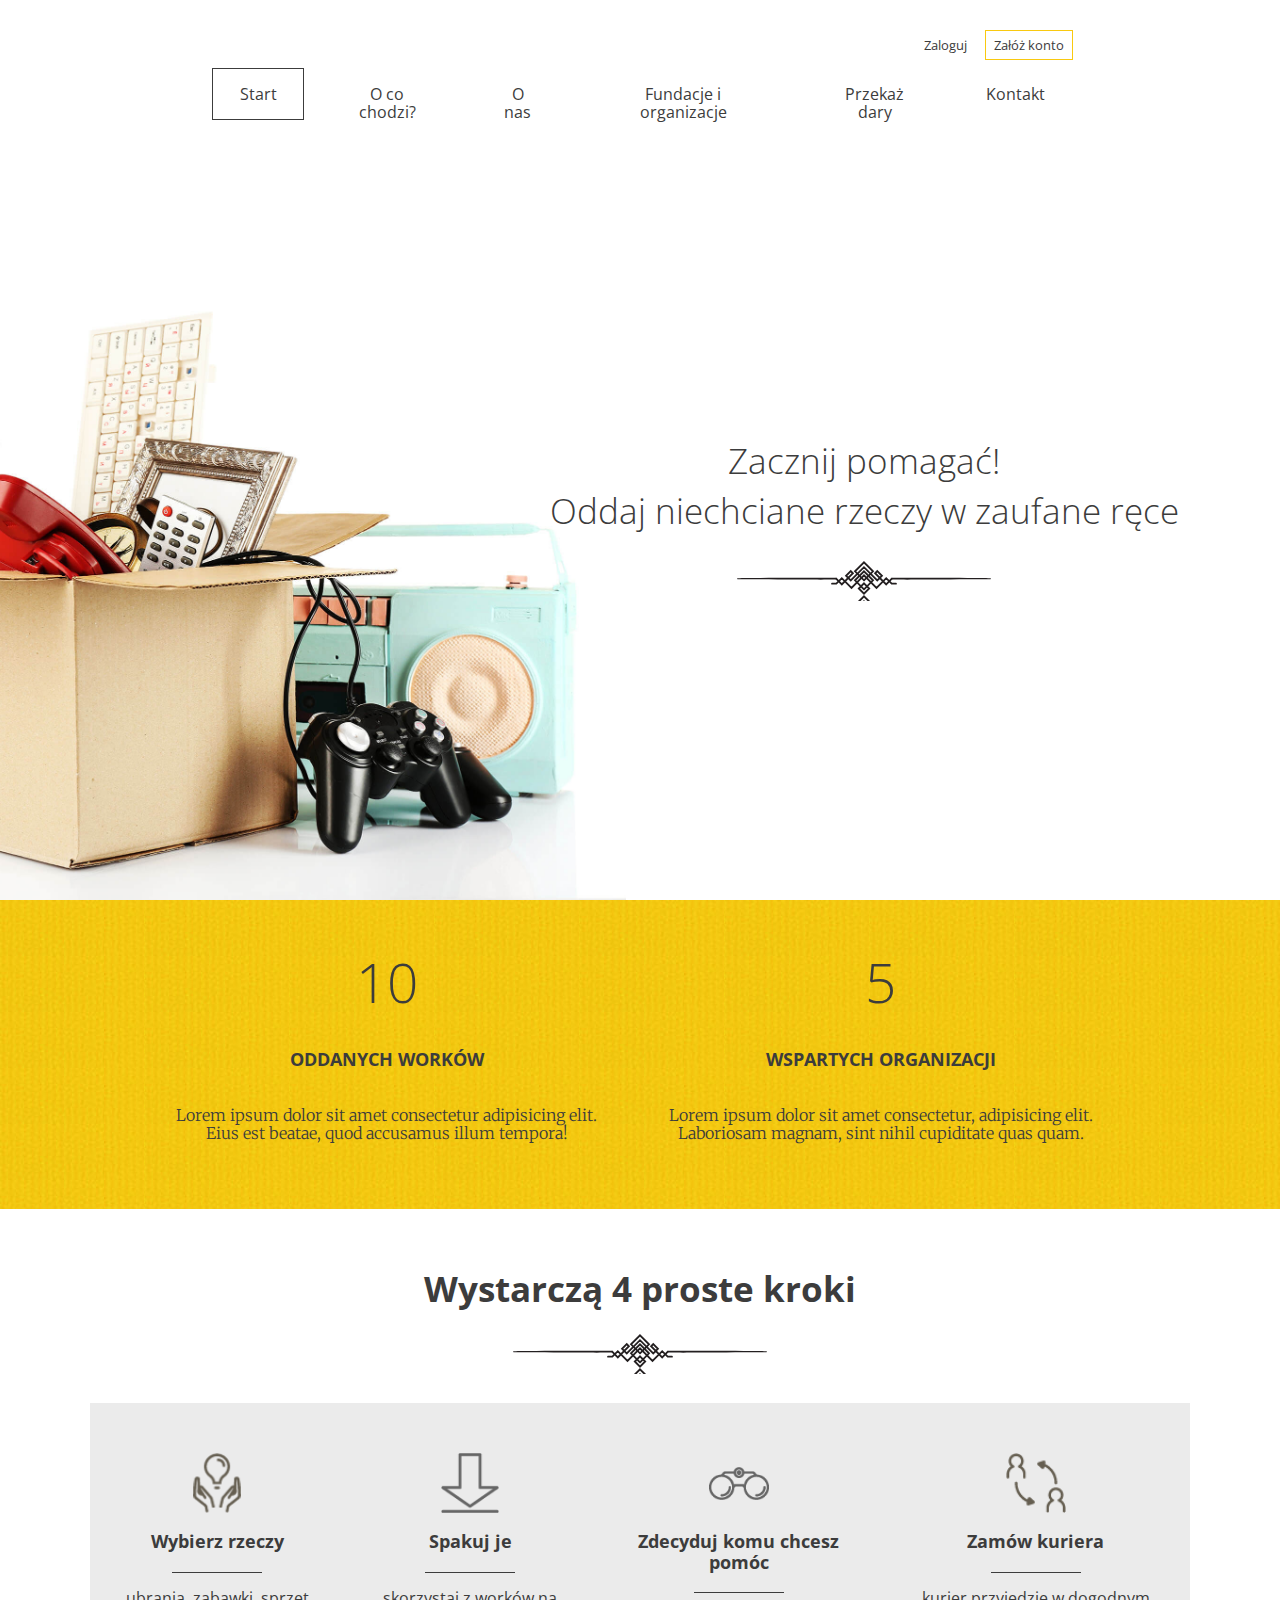
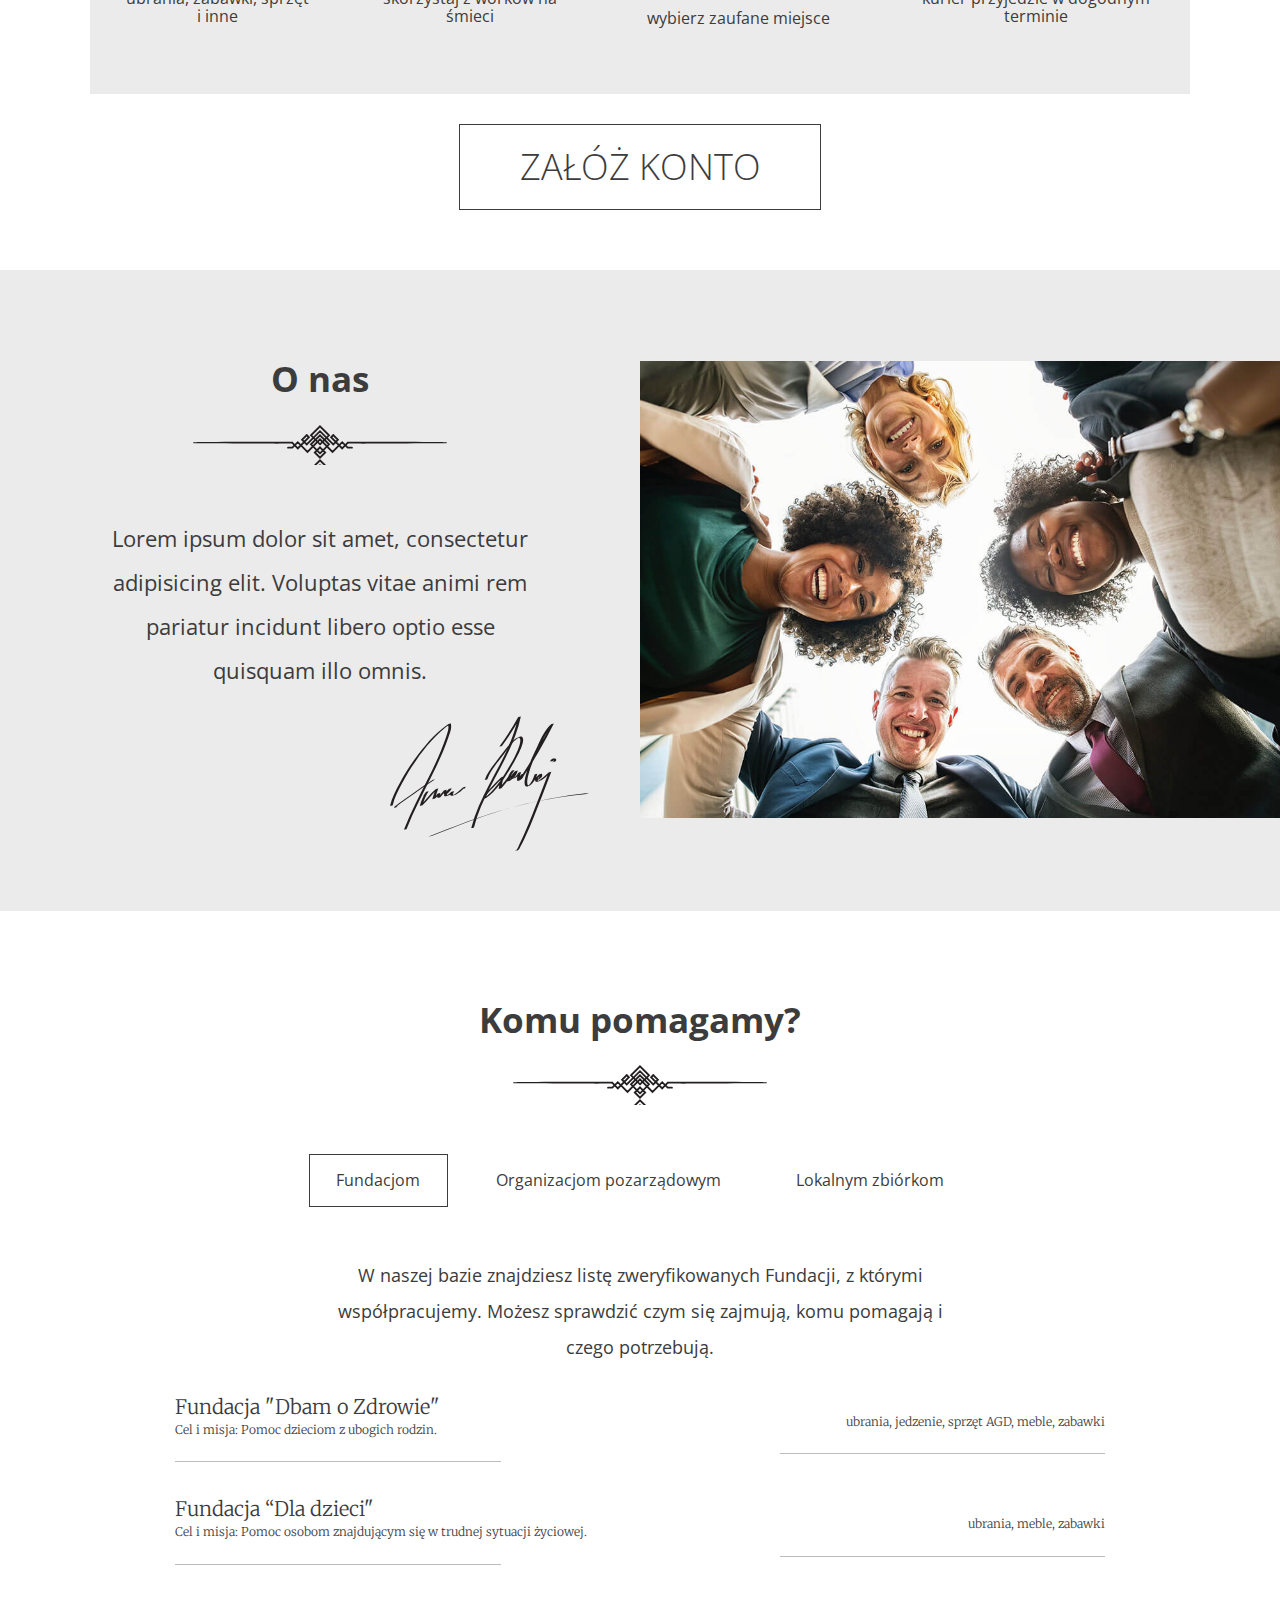
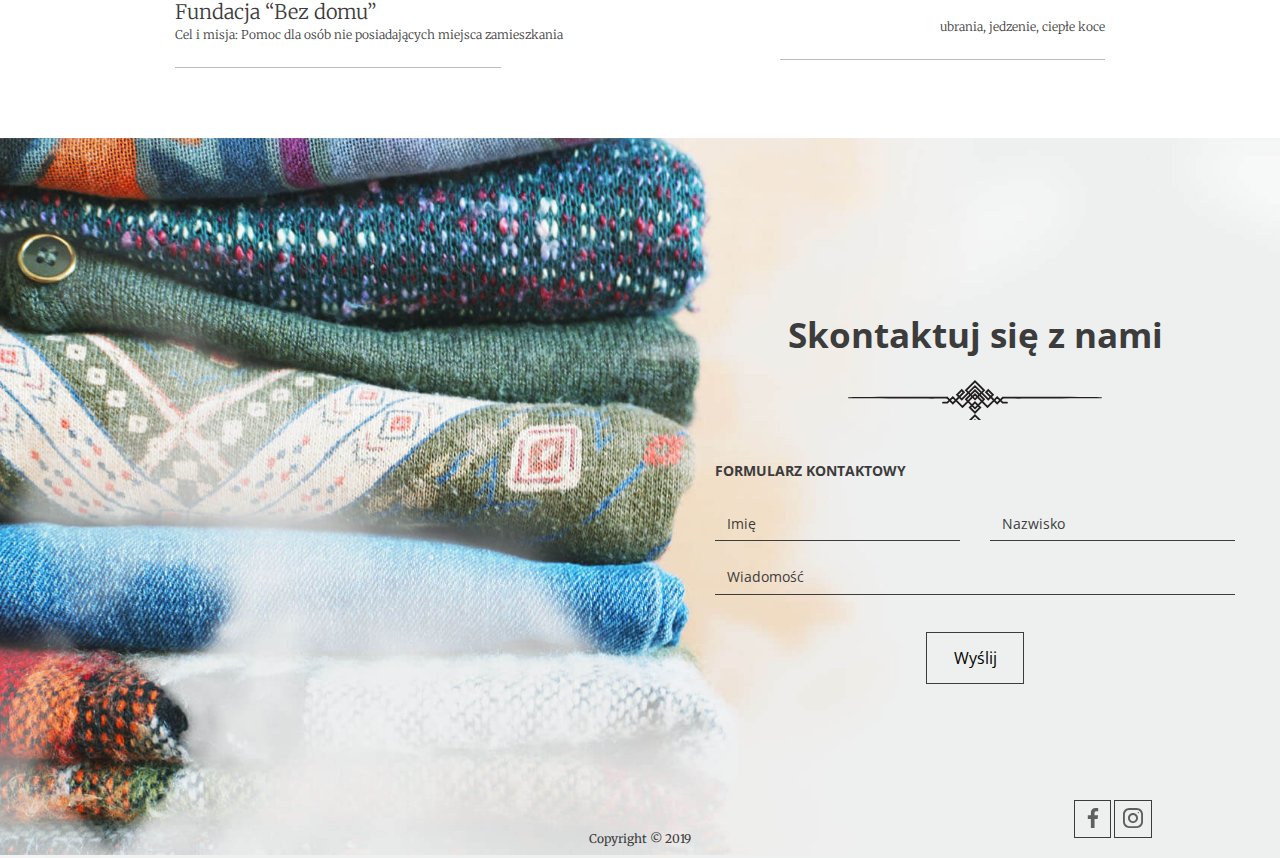
<file: donate/static/index.html>
<!DOCTYPE html>
<html lang="pl">
  <head>
    <meta charset="UTF-8" />
    <meta name="viewport" content="width=device-width, initial-scale=1.0" />
    <meta http-equiv="X-UA-Compatible" content="ie=edge" />
    <title>Document</title>
    <link rel="stylesheet" href="css/style.css" />
  </head>
  <body>
    <header class="header--main-page">
      <nav class="container container--70">
        <ul class="nav--actions">
          <li><a href="" class="btn btn--small btn--without-border">Zaloguj</a></li>
          <li><a href="#" class="btn btn--small btn--highlighted">Załóż konto</a></li>
        </ul>

        <ul>
          <li><a href="" class="btn btn--without-border active">Start</a></li>
          <li><a href="#steps" class="btn btn--without-border">O co chodzi?</a></li>
          <li><a href="#about-us" class="btn btn--without-border">O nas</a></li>
          <li><a href="#help" class="btn btn--without-border">Fundacje i organizacje</a></li>
          <li><a href="form.html" class="btn btn--without-border">Przekaż dary</a></li>
          <li><a href="#contact" class="btn btn--without-border">Kontakt</a></li>
        </ul>
      </nav>

      <div class="slogan container container--90">
        <div class="slogan--item">
          <h1>
            Zacznij pomagać!<br />
            Oddaj niechciane rzeczy w zaufane ręce
          </h1>
        </div>
      </div>
    </header>

    <section id="stats" class="stats">
      <div class="container container--85">
        <div class="stats--item">
          <em>10</em>
          <h3>Oddanych worków</h3>
          <p>Lorem ipsum dolor sit amet consectetur adipisicing elit. Eius est beatae, quod accusamus illum tempora!</p>
        </div>

        <div class="stats--item">
          <em>5</em>
          <h3>Wspartych organizacji</h3>
          <p>Lorem ipsum dolor sit amet consectetur, adipisicing elit. Laboriosam magnam, sint nihil cupiditate quas quam.</p>
        </div>

      </div>
    </section>

    <section id="steps" class="steps">
      <h2>Wystarczą 4 proste kroki</h2>

      <div class="steps--container">
        <div class="steps--item">
          <span class="icon icon--hands"></span>
          <h3>Wybierz rzeczy</h3>
          <p>ubrania, zabawki, sprzęt i inne</p>
        </div>
        <div class="steps--item">
          <span class="icon icon--arrow"></span>
          <h3>Spakuj je</h3>
          <p>skorzystaj z worków na śmieci</p>
        </div>
        <div class="steps--item">
          <span class="icon icon--glasses"></span>
          <h3>Zdecyduj komu chcesz pomóc</h3>
          <p>wybierz zaufane miejsce</p>
        </div>
        <div class="steps--item">
          <span class="icon icon--courier"></span>
          <h3>Zamów kuriera</h3>
          <p>kurier przyjedzie w dogodnym terminie</p>
        </div>
      </div>

      <a href="#" class="btn btn--large">Załóż konto</a>
    </section>

    <section id="about-us" class="about-us">
      <div class="about-us--text">
        <h2>O nas</h2>
        <p>Lorem ipsum dolor sit amet, consectetur adipisicing elit. Voluptas vitae animi rem pariatur incidunt libero optio esse quisquam illo omnis.</p>
        <img src="images/signature.svg" class="about-us--text-signature" alt="Signature" />
      </div>
      <div class="about-us--image"><img src="images/about-us.jpg" alt="People in circle" /></div>
    </section>

     <section id="help" class="help">
      <h2>Komu pomagamy?</h2>

      <ul class="help--buttons">
        <li data-id="1"><a href="#" class="btn btn--without-border active">Fundacjom</a></li>
        <li data-id="2"><a href="#" class="btn btn--without-border">Organizacjom pozarządowym</a></li>
        <li data-id="3"><a href="#" class="btn btn--without-border">Lokalnym zbiórkom</a></li>
      </ul>

      <!-- SLIDE 1 -->
      <div class="help--slides active" data-id="1">
        <p>W naszej bazie znajdziesz listę zweryfikowanych Fundacji, z którymi współpracujemy. Możesz sprawdzić czym się zajmują, komu pomagają i czego potrzebują.</p>

        <ul class="help--slides-items">
          <li>
            <div class="col">
              <div class="title">Fundacja "Dbam o Zdrowie"</div>
              <div class="subtitle">Cel i misja: Pomoc dzieciom z ubogich rodzin.</div>
            </div>

            <div class="col"><div class="text">ubrania, jedzenie, sprzęt AGD, meble, zabawki</div></div>
          </li>

          <li>
            <div class="col">
              <div class="title">Fundacja “Dla dzieci"</div>
              <div class="subtitle">Cel i misja: Pomoc osobom znajdującym się w trudnej sytuacji życiowej.</div>
            </div>

            <div class="col"><div class="text">ubrania, meble, zabawki</div></div>
          </li>

          <li>
            <div class="col">
              <div class="title">Fundacja “Bez domu”</div>
              <div class="subtitle">Cel i misja: Pomoc dla osób nie posiadających miejsca zamieszkania</div>
            </div>

            <div class="col"><div class="text">ubrania, jedzenie, ciepłe koce</div></div>
          </li>
        </ul>
        <!-- Pagination
        <ul class="help--slides-pagination">
          <li><a href="#" class="btn btn--small btn--without-border active" data-page="1">1</a></li>
          <li><a href="#" class="btn btn--small btn--without-border" data-page="2">2</a></li>
          <li><a href="#" class="btn btn--small btn--without-border" data-page="3">3</a></li>
        </ul>
        -->
      </div>


      <!-- SLIDE 2 -->
      <div class="help--slides" data-id="2">
        <p>
          Lorem ipsum dolor, sit amet consectetur adipisicing elit. Hic officiis mollitia dolor, neque aspernatur accusamus debitis. Ducimus, officia. Quia, sunt illum! Non iste placeat ab ipsum alias
          quos suscipit corporis!
        </p>
        <ul class="help--slides-items">
          <li>
            <div class="col">
              <div class="title">Organizacja 1</div>
              <div class="subtitle">Lorem ipsum dolor sit amet consectetur.</div>
            </div>

            <div class="col"><div class="text">Lorem ipsum dolor sit amet consectetur adipisicing elit.</div></div>
          </li>

          <li>
            <div class="col">
              <div class="title">Organizacja 2</div>
              <div class="subtitle">Lorem ipsum dolor sit amet consectetur.</div>
            </div>

            <div class="col"><div class="text">Lorem ipsum dolor sit amet consectetur adipisicing elit.</div></div>
          </li>

          <li>
            <div class="col">
              <div class="title">Organizacja 3</div>
              <div class="subtitle">Lorem ipsum dolor sit amet consectetur.</div>
            </div>

            <div class="col"><div class="text">Lorem ipsum dolor sit amet consectetur adipisicing elit.</div></div>
          </li>

          <li>
            <div class="col">
              <div class="title">Organizacja 4</div>
              <div class="subtitle">Lorem ipsum dolor sit amet consectetur.</div>
            </div>

            <div class="col"><div class="text">Lorem ipsum dolor sit amet consectetur adipisicing elit.</div></div>
          </li>
        </ul>

        <!-- Pagination
        <ul class="help--slides-pagination">
          <li><a href="#" class="btn btn--small btn--without-border active" data-page="1">1</a></li>
          <li><a href="#" class="btn btn--small btn--without-border" data-page="2">2</a></li>
          <li><a href="#" class="btn btn--small btn--without-border" data-page="3">3</a></li>
          <li><a href="#" class="btn btn--small btn--without-border" data-page="4">4</a></li>
          <li><a href="#" class="btn btn--small btn--without-border" data-page="5">5</a></li>
        </ul>
        -->
      </div>

      <!-- SLIDE 3 -->
      <div class="help--slides" data-id="3">
        <p>Lorem ipsum dolor sit amet, his ocurreret persequeris ea, ad utinam laudem duo. Verterem adipisci partiendo eos ne, ea his reque quaeque recteque, ne quo lobortis intellegam.</p>
        <ul class="help--slides-items">
          <li>
            <div class="col">
              <div class="title">Lokalna zbiórka 1</div>
              <div class="subtitle">Lorem ipsum dolor sit amet consectetur.</div>
            </div>

            <div class="col"><div class="text">Lorem ipsum dolor sit amet consectetur adipisicing elit.</div></div>
          </li>

          <li>
            <div class="col">
              <div class="title">Lokalna zbiórka 2</div>
              <div class="subtitle">Lorem ipsum dolor sit amet consectetur.</div>
            </div>

            <div class="col"><div class="text">Lorem ipsum dolor sit amet consectetur adipisicing elit.</div></div>
          </li>
        </ul>

        <!-- Pagination
        <ul class="help--slides-pagination">
          <li><a href="#" class="btn btn--small btn--without-border active" data-page="1">1</a></li>
          <li><a href="#" class="btn btn--small btn--without-border" data-page="2">2</a></li>
        </ul>
        -->
      </div>
    </section>

    <footer>
      <div id="contact" class="contact">
        <h2>Skontaktuj się z nami</h2>
        <h3>Formularz kontaktowy</h3>
        <form class="form--contact">
          <div class="form-group form-group--50"><input type="text" name="name" placeholder="Imię" /></div>
          <div class="form-group form-group--50"><input type="text" name="surname" placeholder="Nazwisko" /></div>

          <div class="form-group"><textarea name="message" placeholder="Wiadomość" rows="1"></textarea></div>

          <button class="btn" type="submit">Wyślij</button>
        </form>
      </div>
      <div class="bottom-line">
        <span class="bottom-line--copy">Copyright &copy; 2019</span>
        <div class="bottom-line--icons">
          <a href="#" class="btn btn--small"><img src="images/icon-facebook.svg"/></a>
          <a href="#" class="btn btn--small"><img src="images/icon-instagram.svg"/></a>
        </div>
      </div>
    </footer>

    <script src="js/app.js"></script>
  </body>
</html>
</file>
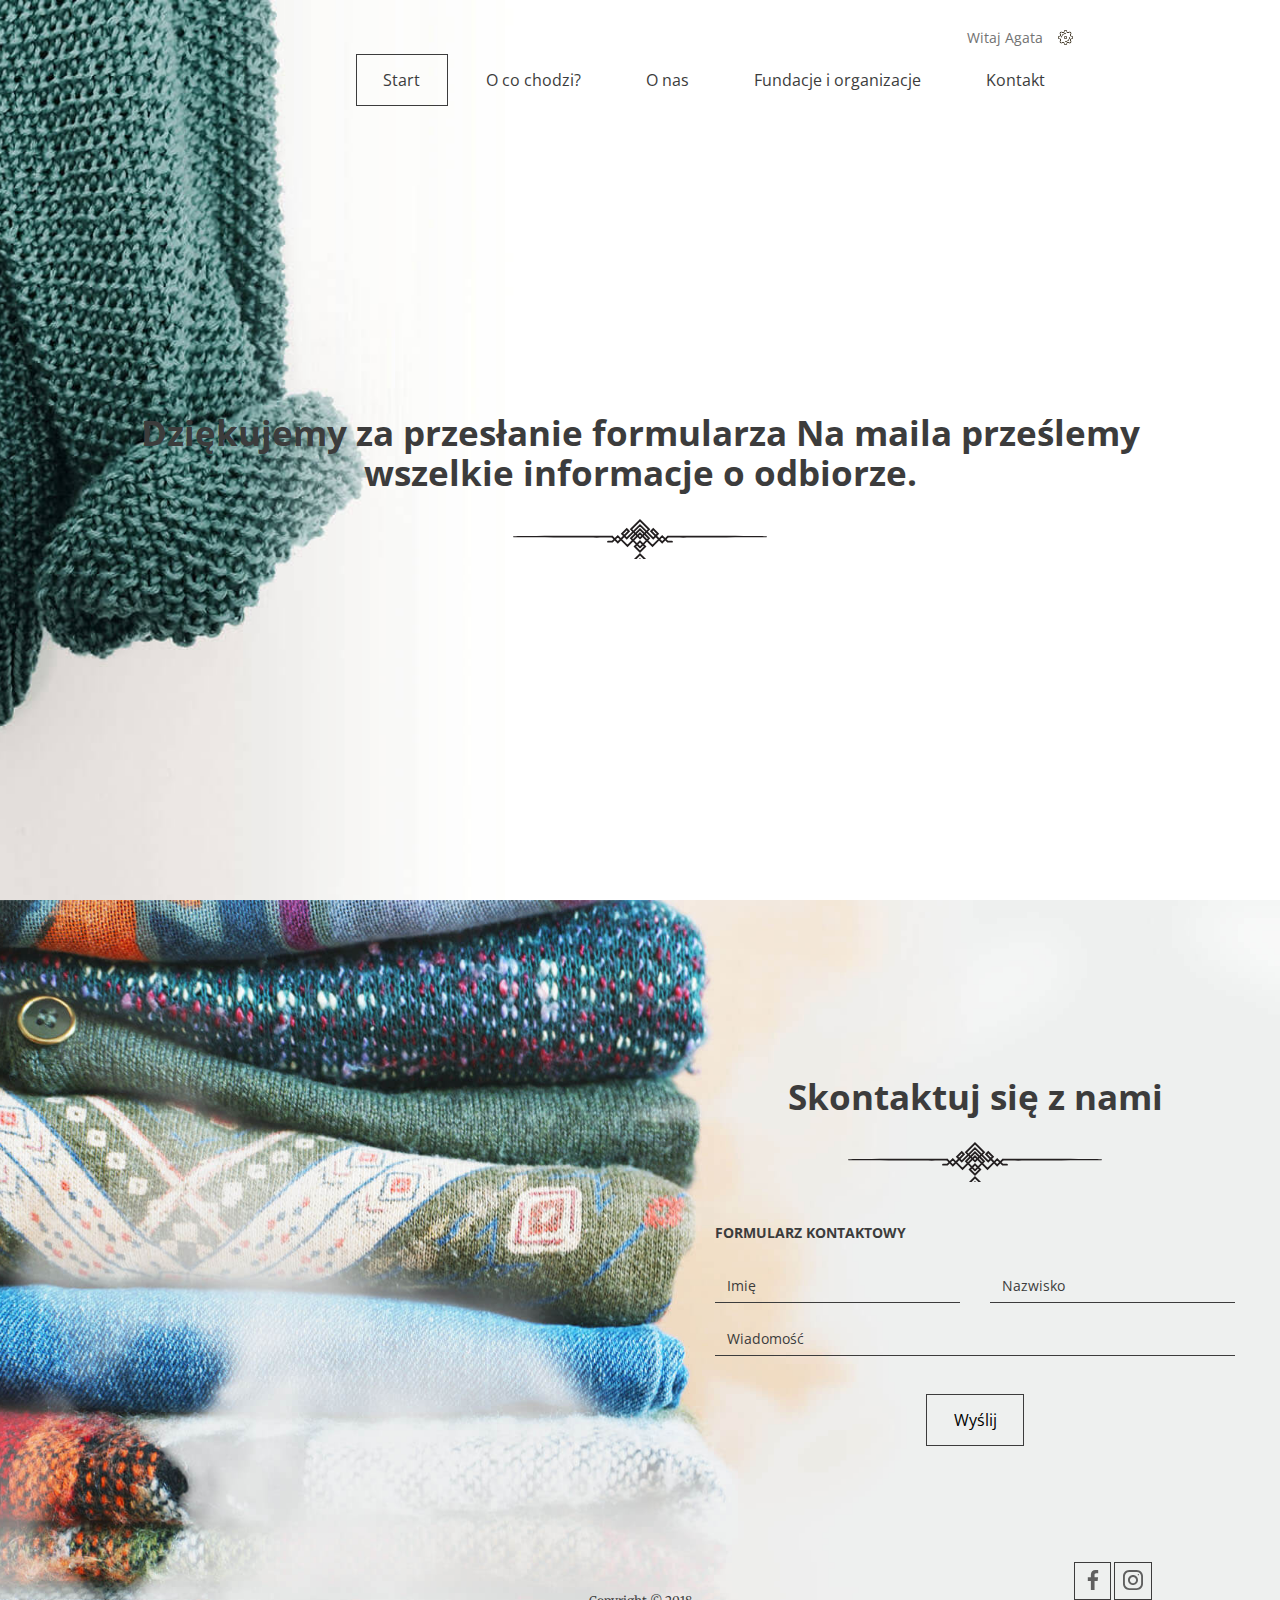
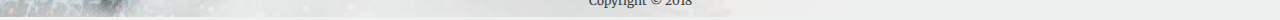
<file: donate/static/form-confirmation.html>
<!DOCTYPE html>
<html lang="pl">
  <head>
    <meta charset="UTF-8" />
    <meta name="viewport" content="width=device-width, initial-scale=1.0" />
    <meta http-equiv="X-UA-Compatible" content="ie=edge" />
    <title>Document</title>
    <link rel="stylesheet" href="css/style.css" />
  </head>
  <body>
    <header class="header--form-page">
      <nav class="container container--70">
        <ul class="nav--actions">
          <li class="logged-user">
            Witaj Agata
            <ul class="dropdown">
              <li><a href="#">Profil</a></li>
              <li><a href="#">Moje zbiórki</a></li>
              <li><a href="#">Wyloguj</a></li>
            </ul>
          </li>
        </ul>

        <ul>
          <li><a href="index.html" class="btn btn--without-border active">Start</a></li>
          <li><a href="index.html#steps" class="btn btn--without-border">O co chodzi?</a></li>
          <li><a href="index.html#about-us" class="btn btn--without-border">O nas</a></li>
          <li><a href="index.html#help" class="btn btn--without-border">Fundacje i organizacje</a></li>
          <li><a href="index.html#contact" class="btn btn--without-border">Kontakt</a></li>
        </ul>
      </nav>

      <div class="slogan container container--90">
          <h2>
            Dziękujemy za przesłanie formularza Na maila prześlemy wszelkie
            informacje o odbiorze.
          </h2>
      </div>
    </header>

    <footer>
      <div class="contact">
        <h2>Skontaktuj się z nami</h2>
        <h3>Formularz kontaktowy</h3>
        <form class="form--contact">
          <div class="form-group form-group--50">
            <input type="text" name="name" placeholder="Imię" />
          </div>
          <div class="form-group form-group--50">
            <input type="text" name="surname" placeholder="Nazwisko" />
          </div>

          <div class="form-group">
            <textarea
              name="message"
              placeholder="Wiadomość"
              rows="1"
            ></textarea>
          </div>

          <button class="btn" type="submit">Wyślij</button>
        </form>
      </div>
      <div class="bottom-line">
        <span class="bottom-line--copy">Copyright &copy; 2018</span>
        <div class="bottom-line--icons">
          <a href="#" class="btn btn--small"
            ><img src="images/icon-facebook.svg"
          /></a>
          <a href="#" class="btn btn--small"
            ><img src="images/icon-instagram.svg"
          /></a>
        </div>
      </div>
    </footer>

    <script src="js/app.js"></script>
  </body>
</html>
</file>
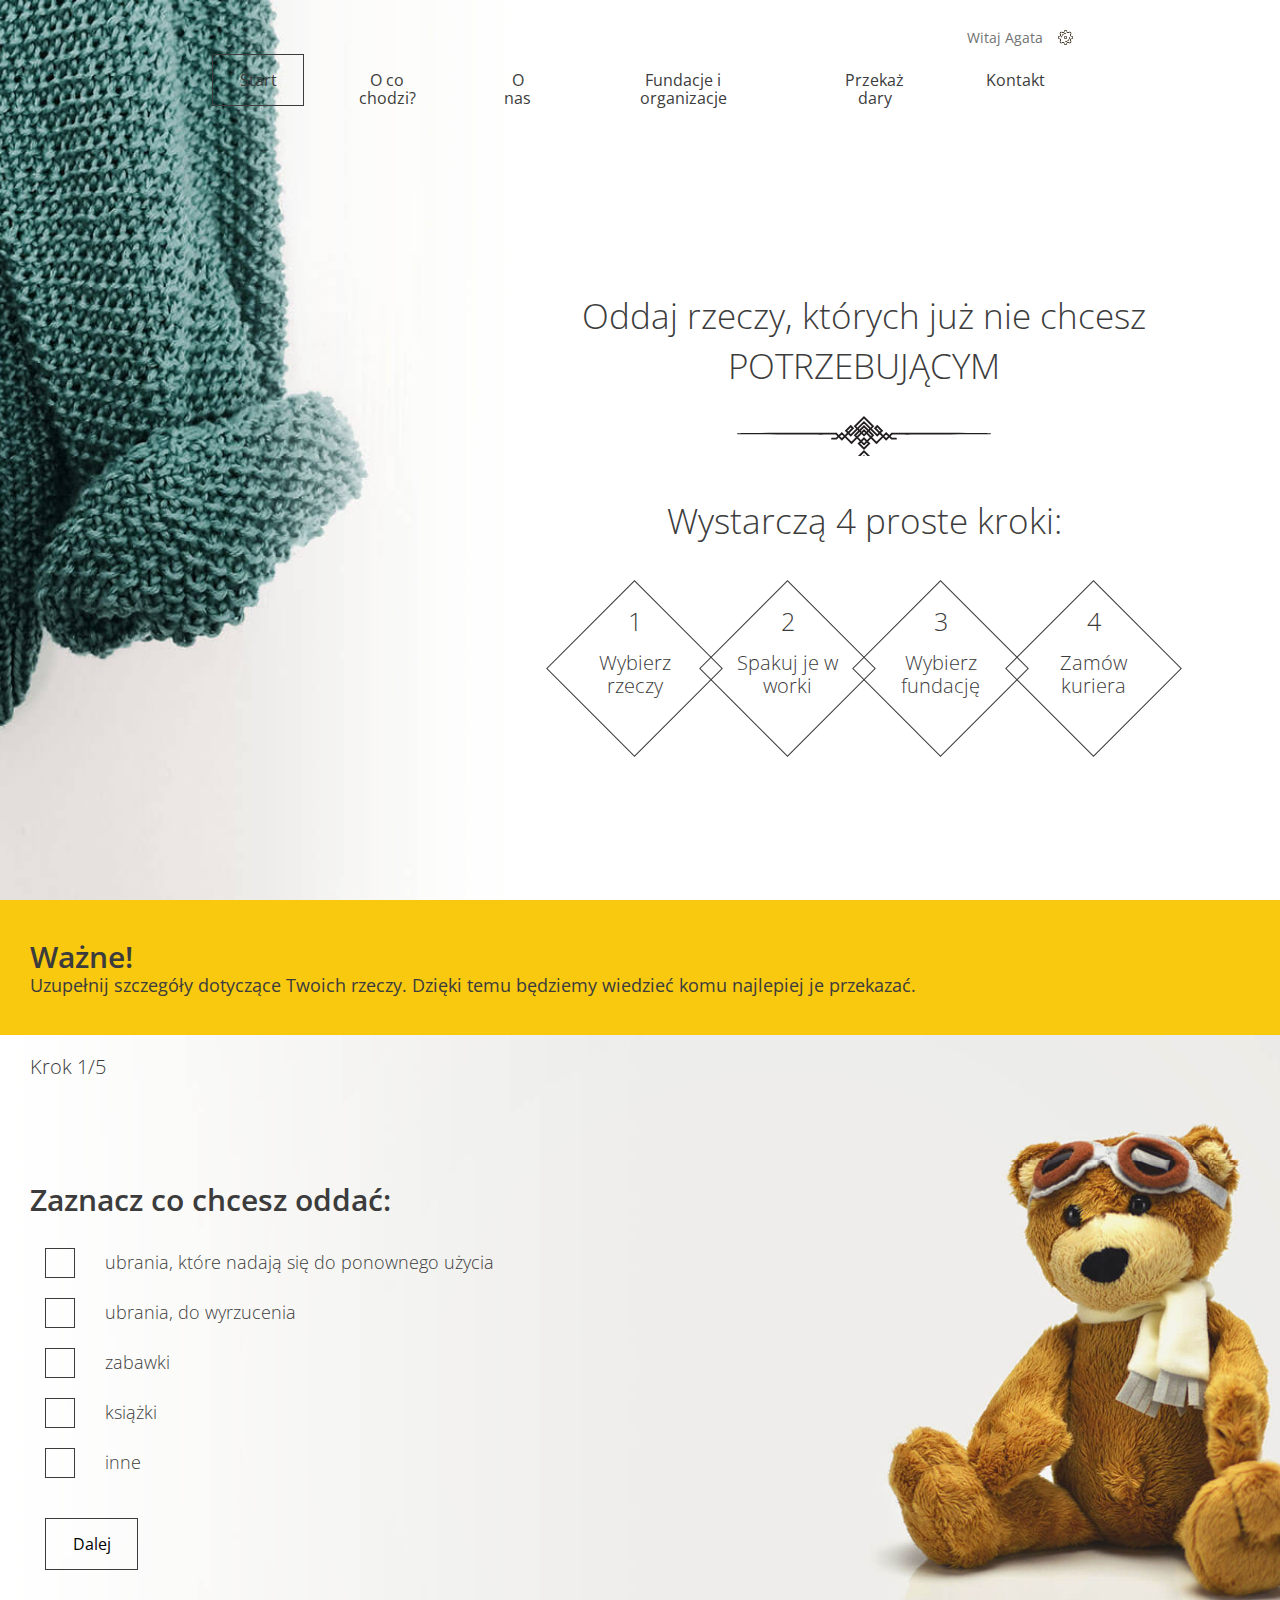
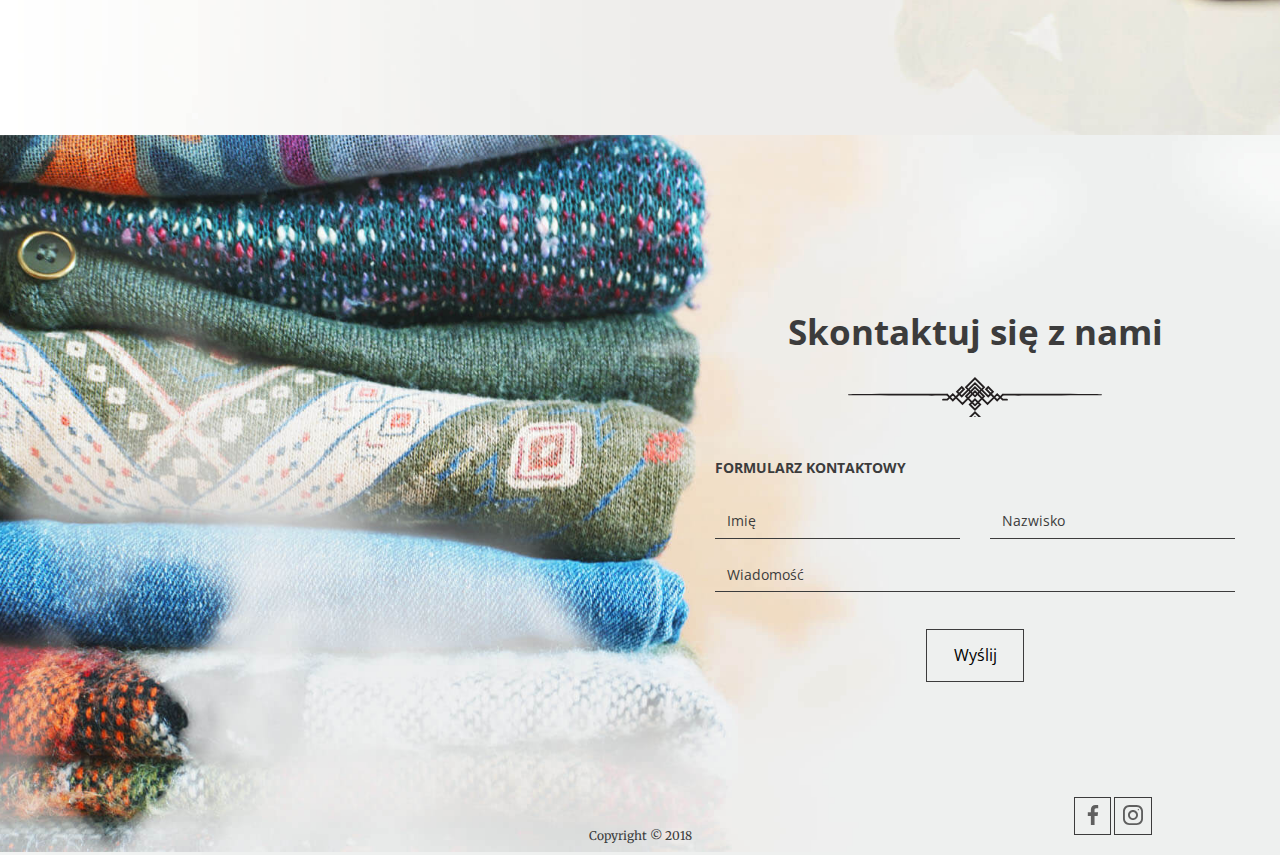
<file: donate/static/form.html>
<!DOCTYPE html>
<html lang="pl">
  <head>
    <meta charset="UTF-8" />
    <meta name="viewport" content="width=device-width, initial-scale=1.0" />
    <meta http-equiv="X-UA-Compatible" content="ie=edge" />
    <title>Document</title>
    <link rel="stylesheet" href="css/style.css" />
  </head>
  <body>
    <header class="header--form-page">
      <nav class="container container--70">
        <ul class="nav--actions">
          <li class="logged-user">
            Witaj Agata
            <ul class="dropdown">
              <li><a href="#">Profil</a></li>
              <li><a href="#">Ustawienia</a></li>
              <li><a href="#">Wyloguj</a></li>
            </ul>
          </li>
        </ul>

        <ul>
          <li><a href="index.html" class="btn btn--without-border active">Start</a></li>
          <li><a href="index.html#steps" class="btn btn--without-border">O co chodzi?</a></li>
          <li><a href="index.html#about-us" class="btn btn--without-border">O nas</a></li>
          <li><a href="index.html#help" class="btn btn--without-border">Fundacje i organizacje</a></li>
          <li><a href="form.html" class="btn btn--without-border">Przekaż dary</a></li>
          <li><a href="index.html#contact" class="btn btn--without-border">Kontakt</a></li>
        </ul>
      </nav>

      <div class="slogan container container--90">
        <div class="slogan--item">
          <h1>
            Oddaj rzeczy, których już nie chcesz<br />
            <span class="uppercase">potrzebującym</span>
          </h1>

          <div class="slogan--steps">
            <div class="slogan--steps-title">Wystarczą 4 proste kroki:</div>
            <ul class="slogan--steps-boxes">
              <li>
                <div><em>1</em><span>Wybierz rzeczy</span></div>
              </li>
              <li>
                <div><em>2</em><span>Spakuj je w worki</span></div>
              </li>
              <li>
                <div><em>3</em><span>Wybierz fundację</span></div>
              </li>
              <li>
                <div><em>4</em><span>Zamów kuriera</span></div>
              </li>
            </ul>
          </div>
        </div>
      </div>
    </header>

    <section class="form--steps">
      <div class="form--steps-instructions">
        <div class="form--steps-container">
          <h3>Ważne!</h3>
          <p data-step="1" class="active">
            Uzupełnij szczegóły dotyczące Twoich rzeczy. Dzięki temu będziemy
            wiedzieć komu najlepiej je przekazać.
          </p>
          <p data-step="2">
            Uzupełnij szczegóły dotyczące Twoich rzeczy. Dzięki temu będziemy
            wiedzieć komu najlepiej je przekazać.
          </p>
          <p data-step="3">
           Wybierz jedną, do
            której trafi Twoja przesyłka.
          </p>
          <p data-step="4">Podaj adres oraz termin odbioru rzeczy.</p>
        </div>
      </div>

      <div class="form--steps-container">
        <div class="form--steps-counter">Krok <span>1</span>/5</div>

        <form action="form-confirmation.html" method="post">
          <!-- STEP 1: class .active is switching steps -->
          <div data-step="1" class="active">
            <h3>Zaznacz co chcesz oddać:</h3>

            <div class="form-group form-group--checkbox">
              <label>
                <input
                  type="checkbox"
                  name="categories"
                  value="clothes-to-use"
                />
                <span class="checkbox"></span>
                <span class="description"
                  >ubrania, które nadają się do ponownego użycia</span
                >
              </label>
            </div>

            <div class="form-group form-group--checkbox">
              <label>
                <input
                  type="checkbox"
                  name="categories"
                  value="clothes-useless"
                />
                <span class="checkbox"></span>
                <span class="description">ubrania, do wyrzucenia</span>
              </label>
            </div>

            <div class="form-group form-group--checkbox">
              <label>
                <input type="checkbox" name="categories" value="toys" />
                <span class="checkbox"></span>
                <span class="description">zabawki</span>
              </label>
            </div>

            <div class="form-group form-group--checkbox">
              <label>
                <input type="checkbox" name="categories" value="books" />
                <span class="checkbox"></span>
                <span class="description">książki</span>
              </label>
            </div>

            <div class="form-group form-group--checkbox">
              <label>
                <input type="checkbox" name="categories" value="other" />
                <span class="checkbox"></span>
                <span class="description">inne</span>
              </label>
            </div>

            <div class="form-group form-group--buttons">
              <button type="button" class="btn next-step">Dalej</button>
            </div>
          </div>

          <!-- STEP 2 -->
          <div data-step="2">
            <h3>Podaj liczbę 60l worków, w które spakowałeś/aś rzeczy:</h3>

            <div class="form-group form-group--inline">
              <label>
                Liczba 60l worków:
                <input type="number" name="bags" step="1" min="1" />
              </label>
            </div>

            <div class="form-group form-group--buttons">
              <button type="button" class="btn prev-step">Wstecz</button>
              <button type="button" class="btn next-step">Dalej</button>
            </div>
          </div>



          <!-- STEP 4 -->
          <div data-step="3">
            <h3>Wybierz organizacje, której chcesz pomóc:</h3>

            <div class="form-group form-group--checkbox">
              <label>
                <input type="radio" name="organization" value="old" />
                <span class="checkbox radio"></span>
                <span class="description">
                  <div class="title">Fundacja “Bez domu”</div>
                  <div class="subtitle">
                    Cel i misja: Pomoc dla osób nie posiadających miejsca
                    zamieszkania
                  </div>
                </span>
              </label>
            </div>

            <div class="form-group form-group--checkbox">
              <label>
                <input type="radio" name="organization" value="old" />
                <span class="checkbox radio"></span>
                <span class="description">
                  <div class="title">Fundacja “Dla dzieci"</div>
                  <div class="subtitle">
                    Cel i misja: Pomoc osobom znajdującym się w trudnej sytuacji
                    życiowej.
                  </div>
                </span>
              </label>
            </div>

            <div class="form-group form-group--buttons">
              <button type="button" class="btn prev-step">Wstecz</button>
              <button type="button" class="btn next-step">Dalej</button>
            </div>
          </div>

          <!-- STEP 5 -->
          <div data-step="4">
            <h3>Podaj adres oraz termin odbioru rzecz przez kuriera:</h3>

            <div class="form-section form-section--columns">
              <div class="form-section--column">
                <h4>Adres odbioru</h4>
                <div class="form-group form-group--inline">
                  <label> Ulica <input type="text" name="address" /> </label>
                </div>

                <div class="form-group form-group--inline">
                  <label> Miasto <input type="text" name="city" /> </label>
                </div>

                <div class="form-group form-group--inline">
                  <label>
                    Kod pocztowy <input type="text" name="postcode" />
                  </label>
                </div>

                <div class="form-group form-group--inline">
                  <label>
                    Numer telefonu <input type="phone" name="phone" />
                  </label>
                </div>
              </div>

              <div class="form-section--column">
                <h4>Termin odbioru</h4>
                <div class="form-group form-group--inline">
                  <label> Data <input type="date" name="data" /> </label>
                </div>

                <div class="form-group form-group--inline">
                  <label> Godzina <input type="time" name="time" /> </label>
                </div>

                <div class="form-group form-group--inline">
                  <label>
                    Uwagi dla kuriera
                    <textarea name="more_info" rows="5"></textarea>
                  </label>
                </div>
              </div>
            </div>
            <div class="form-group form-group--buttons">
              <button type="button" class="btn prev-step">Wstecz</button>
              <button type="button" class="btn next-step">Dalej</button>
            </div>
          </div>

          <!-- STEP 6 -->
          <div data-step="5">
            <h3>Podsumowanie Twojej darowizny</h3>

            <div class="summary">
              <div class="form-section">
                <h4>Oddajesz:</h4>
                <ul>
                  <li>
                    <span class="icon icon-bag"></span>
                    <span class="summary--text"
                      >4 worki ubrań w dobrym stanie dla dzieci</span
                    >
                  </li>

                  <li>
                    <span class="icon icon-hand"></span>
                    <span class="summary--text"
                      >Dla fundacji "Mam marzenie" w Warszawie</span
                    >
                  </li>
                </ul>
              </div>

              <div class="form-section form-section--columns">
                <div class="form-section--column">
                  <h4>Adres odbioru:</h4>
                  <ul>
                    <li>Prosta 51</li>
                    <li>Warszawa</li>
                    <li>99-098</li>
                    <li>123 456 789</li>
                  </ul>
                </div>

                <div class="form-section--column">
                  <h4>Termin odbioru:</h4>
                  <ul>
                    <li>13/12/2018</li>
                    <li>15:40</li>
                    <li>Brak uwag</li>
                  </ul>
                </div>
              </div>
            </div>

            <div class="form-group form-group--buttons">
              <button type="button" class="btn prev-step">Wstecz</button>
              <button type="submit" class="btn">Potwierdzam</button>
            </div>
          </div>
        </form>
      </div>
    </section>

    <footer>
      <div class="contact">
        <h2>Skontaktuj się z nami</h2>
        <h3>Formularz kontaktowy</h3>
        <form class="form--contact">
          <div class="form-group form-group--50">
            <input type="text" name="name" placeholder="Imię" />
          </div>
          <div class="form-group form-group--50">
            <input type="text" name="surname" placeholder="Nazwisko" />
          </div>

          <div class="form-group">
            <textarea
              name="message"
              placeholder="Wiadomość"
              rows="1"
            ></textarea>
          </div>

          <button class="btn" type="submit">Wyślij</button>
        </form>
      </div>
      <div class="bottom-line">
        <span class="bottom-line--copy">Copyright &copy; 2018</span>
        <div class="bottom-line--icons">
          <a href="#" class="btn btn--small"
            ><img src="images/icon-facebook.svg"
          /></a>
          <a href="#" class="btn btn--small"
            ><img src="images/icon-instagram.svg"
          /></a>
        </div>
      </div>
    </footer>

    <script src="js/app.js"></script>
  </body>
</html>
</file>
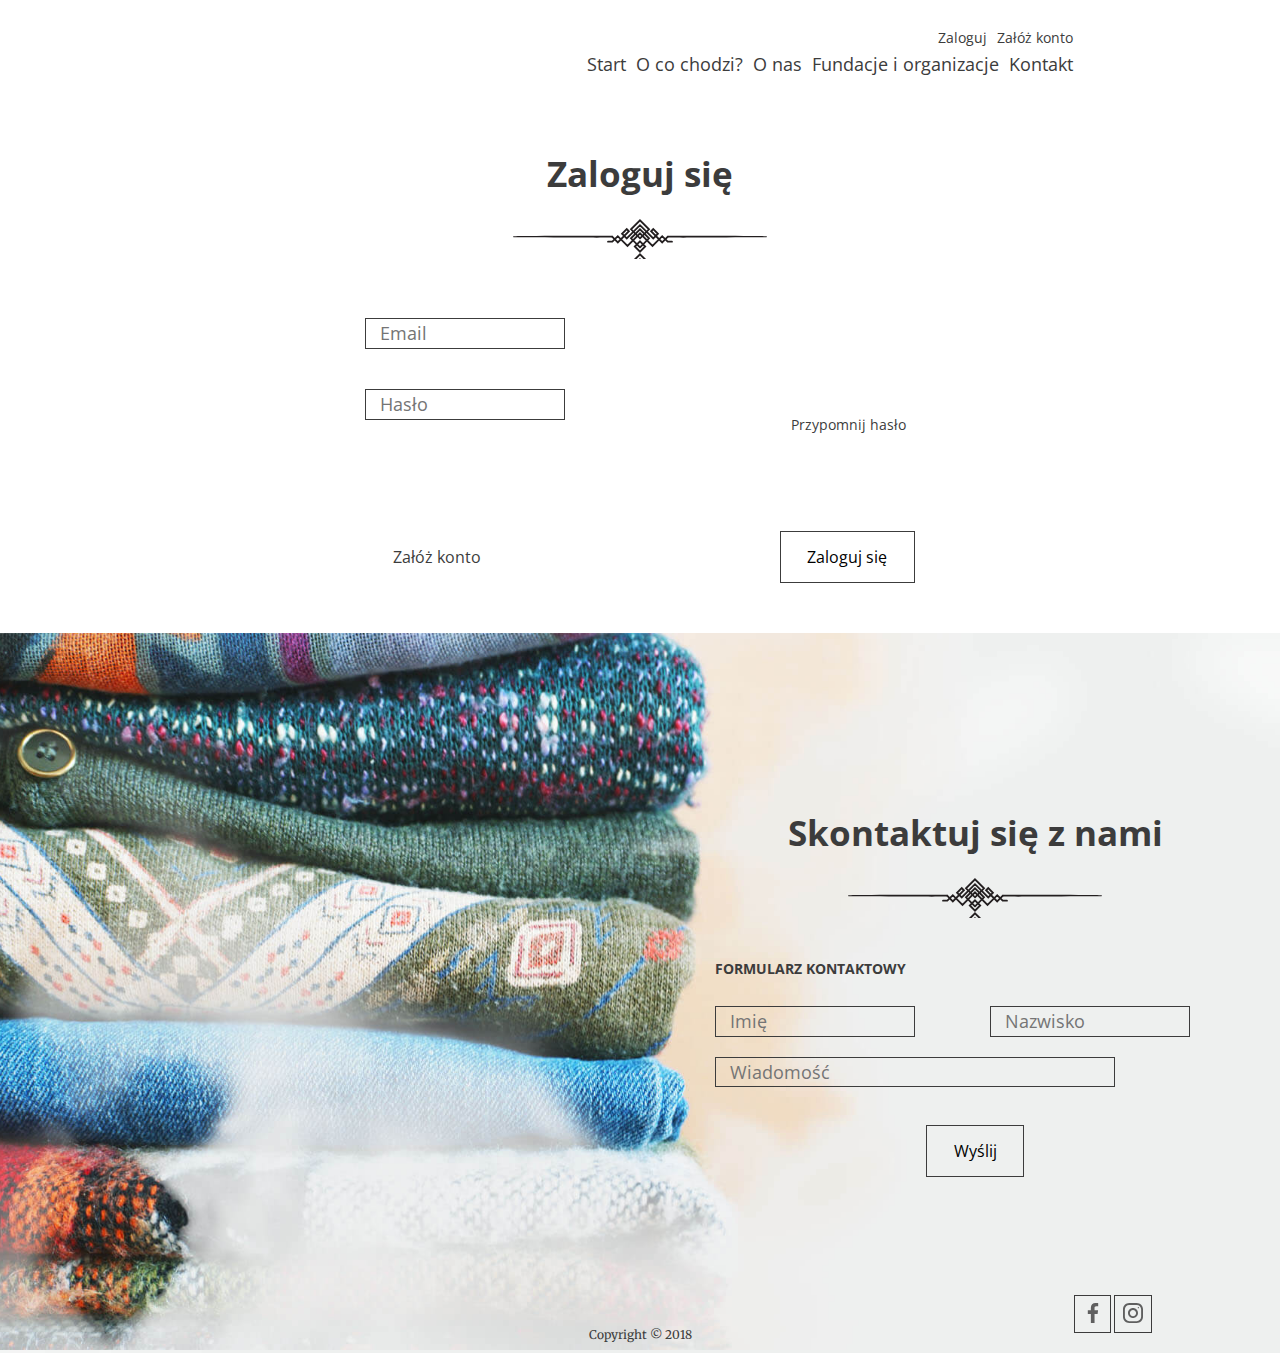
<file: donate/static/login.html>
<!DOCTYPE html>
<html lang="pl">
  <head>
    <meta charset="UTF-8" />
    <meta name="viewport" content="width=device-width, initial-scale=1.0" />
    <meta http-equiv="X-UA-Compatible" content="ie=edge" />
    <title>Document</title>
    <link rel="stylesheet" href="css/style.css" />
  </head>
  <body>
    <header>
      <nav class="container container--70">
        <ul class="nav--actions">
          <li><a href="#">Zaloguj</a></li>
          <li class="highlighted"><a href="#">Załóż konto</a></li>
        </ul>

        <ul>
          <li><a href="#">Start</a></li>
          <li><a href="#">O co chodzi?</a></li>
          <li><a href="#">O nas</a></li>
          <li><a href="#">Fundacje i organizacje</a></li>
          <li><a href="#">Kontakt</a></li>
        </ul>
      </nav>
    </header>

    <section class="login-page">
      <h2>Zaloguj się</h2>
      <form>
        <div class="form-group">
          <input type="email" name="email" placeholder="Email" />
        </div>
        <div class="form-group">
          <input type="password" name="password" placeholder="Hasło" />
          <a href="#" class="btn btn--small btn--without-border reset-password">Przypomnij hasło</a>
        </div>

        <div class="form-group form-group--buttons">
          <a href="#" class="btn btn--without-border">Załóż konto</a>      
          <button class="btn" type="submit">Zaloguj się</button> 
        </div>
      </form>
    </section>

    <footer>
        <div class="contact">
          <h2>Skontaktuj się z nami</h2>
          <h3>Formularz kontaktowy</h3>
          <form>
            <div class="form-group form-group--50">
              <input type="text" name="name" placeholder="Imię" />
            </div>
            <div class="form-group form-group--50">
              <input type="text" name="surname" placeholder="Nazwisko" />
            </div>
  
            <div class="form-group">
              <textarea name="message" placeholder="Wiadomość" rows="1"></textarea>
            </div>
  
            <button class="btn" type="submit">Wyślij</button> 
          </form>
        </div>
        <div class="bottom-line">
          <span class="bottom-line--copy">Copyright &copy; 2018</span>
          <div class="bottom-line--icons">
            <a href="#" class="btn btn--small"><img src="images/icon-facebook.svg"/></a>
            <a href="#" class="btn btn--small"><img src="images/icon-instagram.svg"/></a>
          </div>
        </div>
      </footer>
  </body>
</html>
</file>
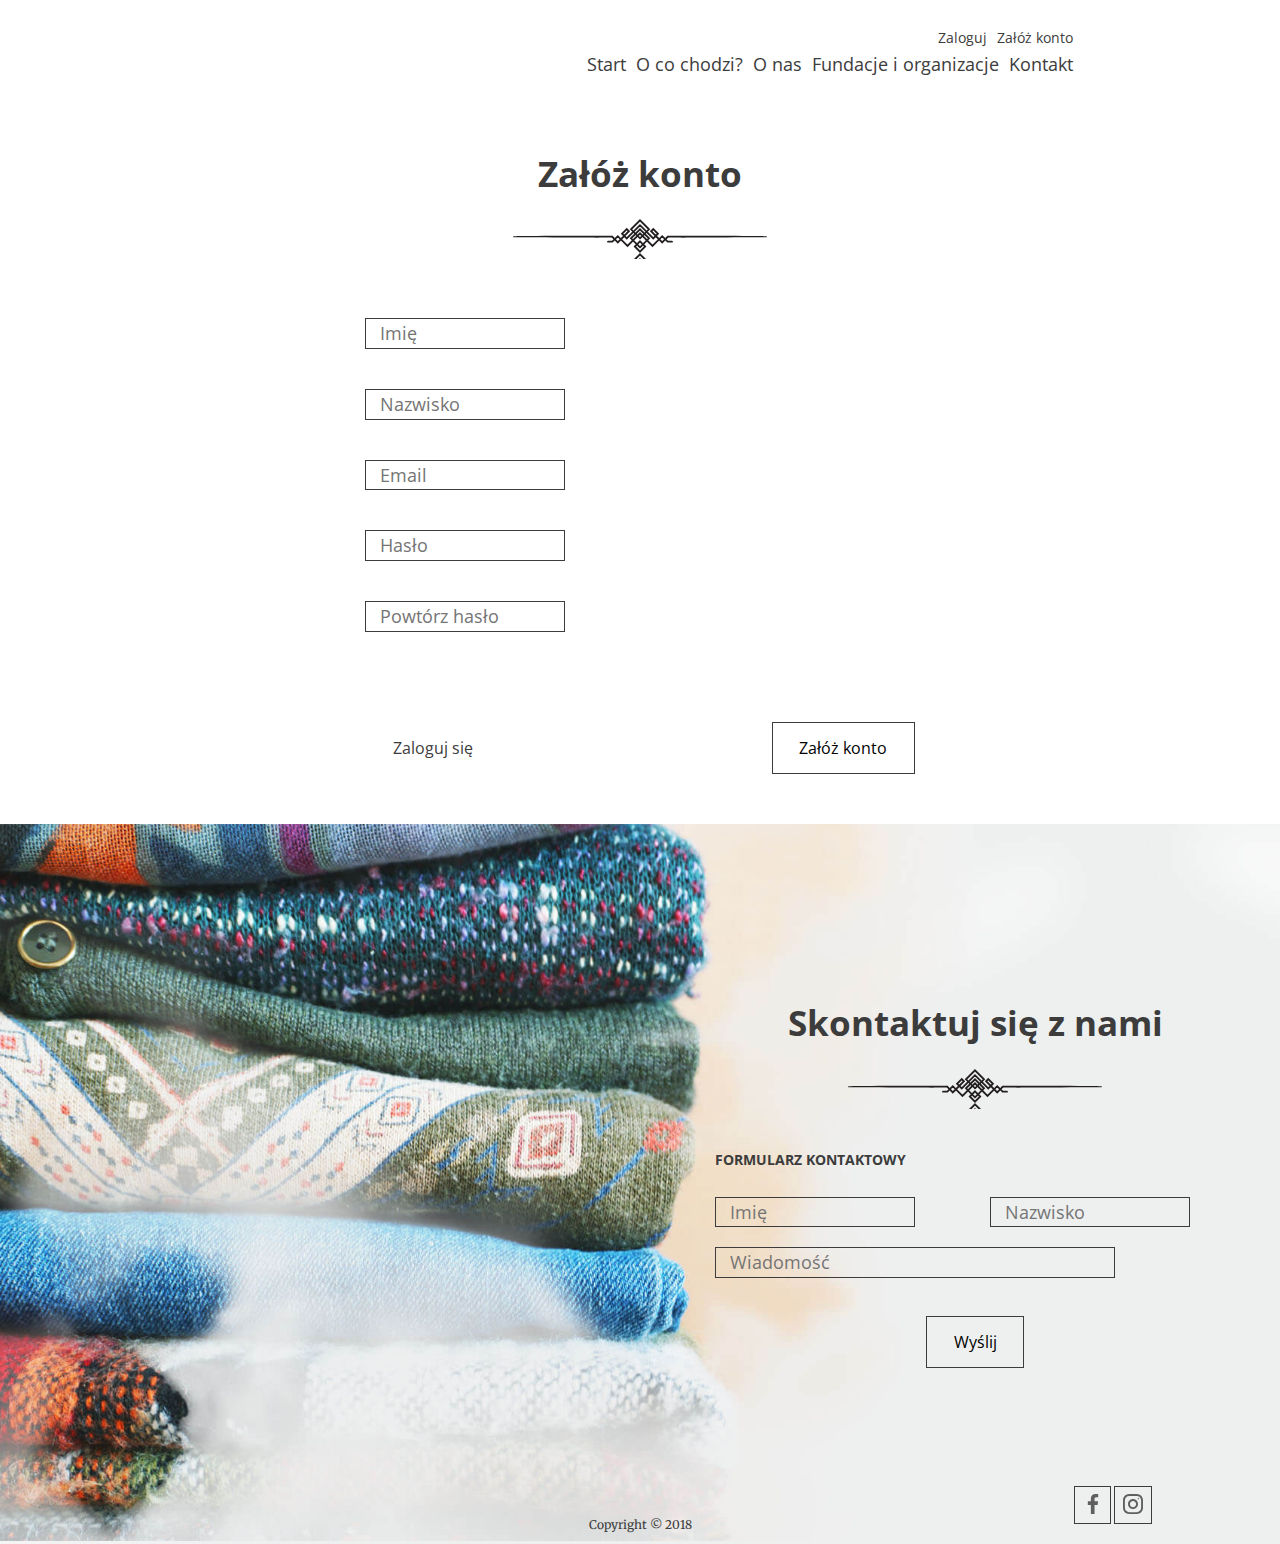
<file: donate/static/register.html>
<!DOCTYPE html>
<html lang="pl">
  <head>
    <meta charset="UTF-8" />
    <meta name="viewport" content="width=device-width, initial-scale=1.0" />
    <meta http-equiv="X-UA-Compatible" content="ie=edge" />
    <title>Document</title>
    <link rel="stylesheet" href="css/style.css" />
  </head>
  <body>
    <header>
      <nav class="container container--70">
        <ul class="nav--actions">
          <li><a href="#">Zaloguj</a></li>
          <li class="highlighted"><a href="#">Załóż konto</a></li>
        </ul>

        <ul>
          <li><a href="#">Start</a></li>
          <li><a href="#">O co chodzi?</a></li>
          <li><a href="#">O nas</a></li>
          <li><a href="#">Fundacje i organizacje</a></li>
          <li><a href="#">Kontakt</a></li>
        </ul>
      </nav>
    </header>

    <section class="login-page">
      <h2>Załóż konto</h2>
      <form>
        <div class="form-group">
          <input type="text" name="name" placeholder="Imię" />
        </div>
         <div class="form-group">
          <input type="text" name="surname" placeholder="Nazwisko" />
        </div>
        <div class="form-group">
          <input type="email" name="email" placeholder="Email" />
        </div>
        <div class="form-group">
          <input type="password" name="password" placeholder="Hasło" />
        </div>
        <div class="form-group">
          <input type="password" name="password2" placeholder="Powtórz hasło" />
        </div>

        <div class="form-group form-group--buttons">
          <a href="login.html" class="btn btn--without-border">Zaloguj się</a>
          <button class="btn" type="submit">Załóż konto</button>
        </div>
      </form>
    </section>

    <footer>
      <div class="contact">
        <h2>Skontaktuj się z nami</h2>
        <h3>Formularz kontaktowy</h3>
        <form>
          <div class="form-group form-group--50">
            <input type="text" name="name" placeholder="Imię" />
          </div>
          <div class="form-group form-group--50">
            <input type="text" name="surname" placeholder="Nazwisko" />
          </div>

          <div class="form-group">
            <textarea
              name="message"
              placeholder="Wiadomość"
              rows="1"
            ></textarea>
          </div>

          <button class="btn" type="submit">Wyślij</button>
        </form>
      </div>
      <div class="bottom-line">
        <span class="bottom-line--copy">Copyright &copy; 2018</span>
        <div class="bottom-line--icons">
          <a href="#" class="btn btn--small"
            ><img src="images/icon-facebook.svg"
          /></a>
          <a href="#" class="btn btn--small"
            ><img src="images/icon-instagram.svg"
          /></a>
        </div>
      </div>
    </footer>
  </body>
</html>
</file>
<file: donate/static/css/style.css>
@import url("https://fonts.googleapis.com/css?family=Merriweather:300,300i,400|Open+Sans:300,400,600&subset=latin-ext");
/*! normalize.css v8.0.1 | MIT License | github.com/necolas/normalize.css */
/* Document
   ========================================================================== */
/**
 * 1. Correct the line height in all browsers.
 * 2. Prevent adjustments of font size after orientation changes in iOS.
 */
/* line 11, scss/vendor/_normalize.scss */
html {
  line-height: 1.15;
  /* 1 */
  -webkit-text-size-adjust: 100%;
  /* 2 */
}

/* Sections
   ========================================================================== */
/**
 * Remove the margin in all browsers.
 */
/* line 23, scss/vendor/_normalize.scss */
body {
  margin: 0;
}

/**
 * Render the `main` element consistently in IE.
 */
/* line 31, scss/vendor/_normalize.scss */
main {
  display: block;
}

/**
 * Correct the font size and margin on `h1` elements within `section` and
 * `article` contexts in Chrome, Firefox, and Safari.
 */
/* line 40, scss/vendor/_normalize.scss */
h1 {
  font-size: 2em;
  margin: 0.67em 0;
}

/* Grouping content
   ========================================================================== */
/**
 * 1. Add the correct box sizing in Firefox.
 * 2. Show the overflow in Edge and IE.
 */
/* line 53, scss/vendor/_normalize.scss */
hr {
  -webkit-box-sizing: content-box;
          box-sizing: content-box;
  /* 1 */
  height: 0;
  /* 1 */
  overflow: visible;
  /* 2 */
}

/**
 * 1. Correct the inheritance and scaling of font size in all browsers.
 * 2. Correct the odd `em` font sizing in all browsers.
 */
/* line 64, scss/vendor/_normalize.scss */
pre {
  font-family: monospace, monospace;
  /* 1 */
  font-size: 1em;
  /* 2 */
}

/* Text-level semantics
   ========================================================================== */
/**
 * Remove the gray background on active links in IE 10.
 */
/* line 76, scss/vendor/_normalize.scss */
a {
  background-color: transparent;
}

/**
 * 1. Remove the bottom border in Chrome 57-
 * 2. Add the correct text decoration in Chrome, Edge, IE, Opera, and Safari.
 */
/* line 85, scss/vendor/_normalize.scss */
abbr[title] {
  border-bottom: none;
  /* 1 */
  text-decoration: underline;
  /* 2 */
  -webkit-text-decoration: underline dotted;
          text-decoration: underline dotted;
  /* 2 */
}

/**
 * Add the correct font weight in Chrome, Edge, and Safari.
 */
/* line 95, scss/vendor/_normalize.scss */
b,
strong {
  font-weight: bolder;
}

/**
 * 1. Correct the inheritance and scaling of font size in all browsers.
 * 2. Correct the odd `em` font sizing in all browsers.
 */
/* line 105, scss/vendor/_normalize.scss */
code,
kbd,
samp {
  font-family: monospace, monospace;
  /* 1 */
  font-size: 1em;
  /* 2 */
}

/**
 * Add the correct font size in all browsers.
 */
/* line 116, scss/vendor/_normalize.scss */
small {
  font-size: 80%;
}

/**
 * Prevent `sub` and `sup` elements from affecting the line height in
 * all browsers.
 */
/* line 125, scss/vendor/_normalize.scss */
sub,
sup {
  font-size: 75%;
  line-height: 0;
  position: relative;
  vertical-align: baseline;
}

/* line 133, scss/vendor/_normalize.scss */
sub {
  bottom: -0.25em;
}

/* line 137, scss/vendor/_normalize.scss */
sup {
  top: -0.5em;
}

/* Embedded content
   ========================================================================== */
/**
 * Remove the border on images inside links in IE 10.
 */
/* line 148, scss/vendor/_normalize.scss */
img {
  border-style: none;
}

/* Forms
   ========================================================================== */
/**
 * 1. Change the font styles in all browsers.
 * 2. Remove the margin in Firefox and Safari.
 */
/* line 160, scss/vendor/_normalize.scss */
button,
input,
optgroup,
select,
textarea {
  font-family: inherit;
  /* 1 */
  font-size: 100%;
  /* 1 */
  line-height: 1.15;
  /* 1 */
  margin: 0;
  /* 2 */
}

/**
 * Show the overflow in IE.
 * 1. Show the overflow in Edge.
 */
/* line 176, scss/vendor/_normalize.scss */
button,
input {
  /* 1 */
  overflow: visible;
}

/**
 * Remove the inheritance of text transform in Edge, Firefox, and IE.
 * 1. Remove the inheritance of text transform in Firefox.
 */
/* line 186, scss/vendor/_normalize.scss */
button,
select {
  /* 1 */
  text-transform: none;
}

/**
 * Correct the inability to style clickable types in iOS and Safari.
 */
/* line 195, scss/vendor/_normalize.scss */
button,
[type="button"],
[type="reset"],
[type="submit"] {
  -webkit-appearance: button;
}

/**
 * Remove the inner border and padding in Firefox.
 */
/* line 206, scss/vendor/_normalize.scss */
button::-moz-focus-inner,
[type="button"]::-moz-focus-inner,
[type="reset"]::-moz-focus-inner,
[type="submit"]::-moz-focus-inner {
  border-style: none;
  padding: 0;
}

/**
 * Restore the focus styles unset by the previous rule.
 */
/* line 218, scss/vendor/_normalize.scss */
button:-moz-focusring,
[type="button"]:-moz-focusring,
[type="reset"]:-moz-focusring,
[type="submit"]:-moz-focusring {
  outline: 1px dotted ButtonText;
}

/**
 * Correct the padding in Firefox.
 */
/* line 229, scss/vendor/_normalize.scss */
fieldset {
  padding: 0.35em 0.75em 0.625em;
}

/**
 * 1. Correct the text wrapping in Edge and IE.
 * 2. Correct the color inheritance from `fieldset` elements in IE.
 * 3. Remove the padding so developers are not caught out when they zero out
 *    `fieldset` elements in all browsers.
 */
/* line 240, scss/vendor/_normalize.scss */
legend {
  -webkit-box-sizing: border-box;
          box-sizing: border-box;
  /* 1 */
  color: inherit;
  /* 2 */
  display: table;
  /* 1 */
  max-width: 100%;
  /* 1 */
  padding: 0;
  /* 3 */
  white-space: normal;
  /* 1 */
}

/**
 * Add the correct vertical alignment in Chrome, Firefox, and Opera.
 */
/* line 253, scss/vendor/_normalize.scss */
progress {
  vertical-align: baseline;
}

/**
 * Remove the default vertical scrollbar in IE 10+.
 */
/* line 261, scss/vendor/_normalize.scss */
textarea {
  overflow: auto;
}

/**
 * 1. Add the correct box sizing in IE 10.
 * 2. Remove the padding in IE 10.
 */
/* line 270, scss/vendor/_normalize.scss */
[type="checkbox"],
[type="radio"] {
  -webkit-box-sizing: border-box;
          box-sizing: border-box;
  /* 1 */
  padding: 0;
  /* 2 */
}

/**
 * Correct the cursor style of increment and decrement buttons in Chrome.
 */
/* line 280, scss/vendor/_normalize.scss */
[type="number"]::-webkit-inner-spin-button,
[type="number"]::-webkit-outer-spin-button {
  height: auto;
}

/**
 * 1. Correct the odd appearance in Chrome and Safari.
 * 2. Correct the outline style in Safari.
 */
/* line 290, scss/vendor/_normalize.scss */
[type="search"] {
  -webkit-appearance: textfield;
  /* 1 */
  outline-offset: -2px;
  /* 2 */
}

/**
 * Remove the inner padding in Chrome and Safari on macOS.
 */
/* line 299, scss/vendor/_normalize.scss */
[type="search"]::-webkit-search-decoration {
  -webkit-appearance: none;
}

/**
 * 1. Correct the inability to style clickable types in iOS and Safari.
 * 2. Change font properties to `inherit` in Safari.
 */
/* line 308, scss/vendor/_normalize.scss */
::-webkit-file-upload-button {
  -webkit-appearance: button;
  /* 1 */
  font: inherit;
  /* 2 */
}

/* Interactive
   ========================================================================== */
/*
 * Add the correct display in Edge, IE 10+, and Firefox.
 */
/* line 320, scss/vendor/_normalize.scss */
details {
  display: block;
}

/*
 * Add the correct display in all browsers.
 */
/* line 328, scss/vendor/_normalize.scss */
summary {
  display: list-item;
}

/* Misc
   ========================================================================== */
/**
 * Add the correct display in IE 10+.
 */
/* line 339, scss/vendor/_normalize.scss */
template {
  display: none;
}

/**
 * Add the correct display in IE 10.
 */
/* line 347, scss/vendor/_normalize.scss */
[hidden] {
  display: none;
}

/**
 * COLORS
 */
/**
 * TIME
 */
/**
 * SIZE
 */
/**
 * ICONS
 */
/* line 1, scss/modules/_base.scss */
* {
  -webkit-box-sizing: border-box;
          box-sizing: border-box;
}

/* line 5, scss/modules/_base.scss */
html {
  font-size: 62.5%;
}

/* line 9, scss/modules/_base.scss */
body {
  color: #3c3c3c;
  font-family: 'Open Sans', sans-serif;
  font-weight: 400;
  font-style: normal;
}

/* line 14, scss/modules/_base.scss */
a {
  text-decoration: none;
  color: #3c3c3c;
}

/* line 19, scss/modules/_base.scss */
h2 {
  text-align: center;
  font-size: 3.5rem;
}

/* line 20, scss/partials/_mixins.scss */
h2:after {
  content: "";
  display: block;
  width: 256px;
  height: 40px;
  background-image: url(../images/decoration.svg);
  background-size: contain;
  margin-top: 25px;
  margin-left: calc(50% - 128px);
}

/* line 25, scss/modules/_base.scss */
.container {
  margin: 0 auto;
  padding: 0 15px;
}

/* line 30, scss/modules/_base.scss */
.container--70 {
  width: 70vw;
}

/* line 30, scss/modules/_base.scss */
.container--85 {
  width: 85vw;
}

/* line 30, scss/modules/_base.scss */
.container--90 {
  width: 90vw;
}

/* line 36, scss/modules/_base.scss */
.uppercase {
  text-transform: uppercase;
}

/* line 1, scss/modules/_buttons.scss */
.btn {
  display: inline-block;
  font-size: 1.6rem;
  padding: 1em 1.666em;
  border: 1px solid #3c3c3c;
  text-align: center;
  -webkit-transition: border-color 0.2s ease-in-out;
  -o-transition: border-color 0.2s ease-in-out;
  transition: border-color 0.2s ease-in-out;
  background: transparent;
  cursor: pointer;
}

/* line 12, scss/modules/_buttons.scss */
.btn:hover {
  border-color: #f9c910;
}

/* line 16, scss/modules/_buttons.scss */
.btn--large {
  font-size: 3.6rem;
  line-height: 1.35em;
  text-transform: uppercase;
  padding: 0.5em 1.666em;
  font-family: 'Open Sans', sans-serif;
  font-weight: 300;
  font-style: normal;
}

/* line 24, scss/modules/_buttons.scss */
.btn--small {
  font-size: 1.3rem;
  padding: 0.5em 0.6em;
}

/* line 29, scss/modules/_buttons.scss */
.btn--without-border {
  border: 1px solid transparent;
}

/* line 32, scss/modules/_buttons.scss */
.btn--without-border:hover {
  border: 1px solid #3c3c3c;
}

/* line 37, scss/modules/_buttons.scss */
.btn--highlighted {
  border: 1px solid #f9c910;
}

/* line 41, scss/modules/_buttons.scss */
.btn.active {
  border: 1px solid #3c3c3c;
}

/* line 1, scss/modules/_forms.scss */
form {
  display: -webkit-box;
  display: -ms-flexbox;
  display: flex;
  -ms-flex-wrap: wrap;
      flex-wrap: wrap;
}

/* line 5, scss/modules/_forms.scss */
form .form-group {
  width: 100%;
  padding: 0 15px;
  margin-bottom: 20px;
}

/* line 10, scss/modules/_forms.scss */
form .form-group input:not([type="checkbox"]):not([type="radio"]),
form .form-group textarea {
  border: 1px solid #3c3c3c;
  background: transparent;
  padding: 4px 14px;
  max-width: 200px;
  width: 100%;
  resize: none;
  font-size: 1.8rem;
}

/* line 21, scss/modules/_forms.scss */
form .form-group textarea {
  max-width: 400px;
}

/* line 25, scss/modules/_forms.scss */
form .form-group:last-of-type {
  margin-bottom: 0;
}

/* line 29, scss/modules/_forms.scss */
form .form-group--50 {
  width: 50%;
}

/* line 33, scss/modules/_forms.scss */
form .form-group--buttons {
  display: -webkit-box;
  display: -ms-flexbox;
  display: flex;
  -webkit-box-pack: justify;
      -ms-flex-pack: justify;
          justify-content: space-between;
}

/* line 39, scss/modules/_forms.scss */
form .form-group--inline label {
  font-size: 1.8rem;
  font-family: 'Open Sans', sans-serif;
  font-weight: 300;
  font-style: normal;
}

/* line 43, scss/modules/_forms.scss */
form .form-group--inline label input {
  margin-left: 15px;
}

/* line 49, scss/modules/_forms.scss */
form .form-group--checkbox {
  font-family: 'Open Sans', sans-serif;
  font-weight: 300;
  font-style: normal;
  font-size: 1.8rem;
}

/* line 53, scss/modules/_forms.scss */
form .form-group--checkbox label {
  display: -webkit-box;
  display: -ms-flexbox;
  display: flex;
  -webkit-box-align: center;
      -ms-flex-align: center;
          align-items: center;
}

/* line 58, scss/modules/_forms.scss */
form .form-group--checkbox input {
  position: absolute;
  opacity: 0;
  display: none;
}

/* line 64, scss/modules/_forms.scss */
form .form-group--checkbox input:checked + .checkbox {
  background-color: #f9c910;
}

/* line 70, scss/modules/_forms.scss */
form .form-group--checkbox .checkbox {
  padding: 14px;
  border: 1px solid #3c3c3c;
  display: block;
  position: relative;
  -webkit-transition: background 0.2s ease-in-out;
  -o-transition: background 0.2s ease-in-out;
  transition: background 0.2s ease-in-out;
  cursor: pointer;
}

/* line 78, scss/modules/_forms.scss */
form .form-group--checkbox .checkbox:not(:empty) {
  padding: 6px 10px;
}

/* line 82, scss/modules/_forms.scss */
form .form-group--checkbox .checkbox.radio {
  border-radius: 50%;
}

/* line 87, scss/modules/_forms.scss */
form .form-group--checkbox .description {
  margin-left: 30px;
}

/* line 90, scss/modules/_forms.scss */
form .form-group--checkbox .description .title {
  font-family: 'Merriweather', serif;
  font-weight: 300;
  font-style: normal;
  font-size: 2rem;
  margin-bottom: 5px;
}

/* line 96, scss/modules/_forms.scss */
form .form-group--checkbox .description .subtitle {
  font-family: 'Merriweather', serif;
  font-weight: 300;
  font-style: light;
  font-size: 1.2rem;
}

/* line 104, scss/modules/_forms.scss */
form .form-group--dropdown .dropdown {
  font-family: 'Open Sans', sans-serif;
  font-weight: 300;
  font-style: normal;
  max-width: 200px;
  min-height: 38px;
  position: relative;
}

/* line 111, scss/modules/_forms.scss */
form .form-group--dropdown .dropdown.selecting > div {
  display: none;
}

/* line 115, scss/modules/_forms.scss */
form .form-group--dropdown .dropdown.selecting ul {
  display: block;
}

/* line 120, scss/modules/_forms.scss */
form .form-group--dropdown .dropdown li,
form .form-group--dropdown .dropdown > div {
  border: 1px solid #3c3c3c;
  padding: 8px 10px;
  font-size: 1.8rem;
  cursor: pointer;
}

/* line 128, scss/modules/_forms.scss */
form .form-group--dropdown .dropdown input {
  display: none;
  opacity: 0;
  position: absolute;
}

/* line 134, scss/modules/_forms.scss */
form .form-group--dropdown .dropdown:after {
  content: "";
  position: absolute;
  right: 10px;
  top: 15px;
  width: 0;
  height: 0;
  border-left: 10px solid transparent;
  border-right: 10px solid transparent;
  border-top: 10px solid #3c3c3c;
  cursor: pointer;
  z-index: 2;
}

/* line 149, scss/modules/_forms.scss */
form .form-group--dropdown ul {
  list-style: none;
  padding: 0;
  margin: 0;
  width: 100%;
  display: none;
  position: absolute;
  z-index: 1;
  background-color: #fff;
}

/* line 160, scss/modules/_forms.scss */
form .form-group--dropdown ul li:not(:first-of-type) {
  margin: 10px 0;
}

/* line 164, scss/modules/_forms.scss */
form .form-group--dropdown ul li:last-of-type {
  margin-bottom: 0;
}

/* line 173, scss/modules/_forms.scss */
form .form-section h4 {
  font-family: 'Open Sans', sans-serif;
  font-weight: 600;
  font-style: normal;
  font-size: 1.8rem;
}

/* line 178, scss/modules/_forms.scss */
form .form-section--checkboxes {
  max-width: 500px;
  width: 100%;
  display: -webkit-box;
  display: -ms-flexbox;
  display: flex;
  -ms-flex-wrap: wrap;
      flex-wrap: wrap;
}

/* line 184, scss/modules/_forms.scss */
form .form-section--checkboxes > div {
  width: auto;
}

/* line 189, scss/modules/_forms.scss */
form .form-section--columns {
  display: -webkit-box;
  display: -ms-flexbox;
  display: flex;
  -ms-flex-wrap: wrap;
      flex-wrap: wrap;
}

/* line 193, scss/modules/_forms.scss */
form .form-section--columns > div {
  padding-right: 20px;
  -webkit-box-flex: 1;
      -ms-flex-positive: 1;
          flex-grow: 1;
}

/* line 197, scss/modules/_forms.scss */
form .form-section--columns > div:last-of-type {
  padding-right: 0;
}

/* line 203, scss/modules/_forms.scss */
form .form-section--columns .form-group label {
  width: 100%;
  display: block;
  display: -webkit-box;
  display: -ms-flexbox;
  display: flex;
  -webkit-box-pack: justify;
      -ms-flex-pack: justify;
          justify-content: space-between;
  -webkit-box-align: center;
      -ms-flex-align: center;
          align-items: center;
}

/* line 210, scss/modules/_forms.scss */
form .form-section--columns .form-group label textarea, form .form-section--columns .form-group label input {
  margin-left: 20px;
  max-width: 200px;
}

/* line 220, scss/modules/_forms.scss */
form.form--contact input:not([type="checkbox"]):not([type="radio"]),
form.form--contact textarea {
  padding: 8px 12px;
  width: 100%;
  border: none;
  border-bottom: 1px solid #3c3c3c;
  background: transparent;
  resize: none;
  font-size: 1.4rem;
  outline: none;
  -webkit-transition: border 0.2s ease-in-out;
  -o-transition: border 0.2s ease-in-out;
  transition: border 0.2s ease-in-out;
  color: #3c3c3c;
  max-width: none;
}

/* line 234, scss/modules/_forms.scss */
form.form--contact input:not([type="checkbox"]):not([type="radio"]):focus,
form.form--contact textarea:focus {
  border-bottom: 3px solid #f9c910;
}

/* line 238, scss/modules/_forms.scss */
form.form--contact input:not([type="checkbox"]):not([type="radio"])::-webkit-input-placeholder,
form.form--contact textarea::-webkit-input-placeholder {
  font-family: 'Open Sans', sans-serif;
  font-weight: 400;
  font-style: normal;
  color: #3c3c3c;
}
form.form--contact input:not([type="checkbox"]):not([type="radio"]):-ms-input-placeholder,
form.form--contact textarea:-ms-input-placeholder {
  font-family: 'Open Sans', sans-serif;
  font-weight: 400;
  font-style: normal;
  color: #3c3c3c;
}
form.form--contact input:not([type="checkbox"]):not([type="radio"])::-ms-input-placeholder,
form.form--contact textarea::-ms-input-placeholder {
  font-family: 'Open Sans', sans-serif;
  font-weight: 400;
  font-style: normal;
  color: #3c3c3c;
}
form.form--contact input:not([type="checkbox"]):not([type="radio"])::placeholder,
form.form--contact textarea::placeholder {
  font-family: 'Open Sans', sans-serif;
  font-weight: 400;
  font-style: normal;
  color: #3c3c3c;
}

/* line 2, scss/modules/_header.scss */
header.header--main-page {
  background-image: url(../images/header-bg.jpg);
  background-position: bottom left -30vh;
  background-repeat: no-repeat;
  background-size: 70vw;
  height: 100vh;
}

@media (min-width: 990px) and (max-width: 1230px) {
  /* line 2, scss/modules/_header.scss */
  header.header--main-page {
    background-position: bottom left -55vh;
    background-size: 90vw;
  }
}

/* line 15, scss/modules/_header.scss */
header.header--form-page {
  background-image: url(../images/header-form-bg.jpg);
  background-position: top left -500px;
  background-repeat: no-repeat;
  background-size: auto 100%;
  height: 100vh;
}

/* line 23, scss/modules/_header.scss */
header .slogan {
  height: calc(100% - 141px);
  display: -webkit-box;
  display: -ms-flexbox;
  display: flex;
  -webkit-box-pack: end;
      -ms-flex-pack: end;
          justify-content: flex-end;
  -webkit-box-align: center;
      -ms-flex-align: center;
          align-items: center;
}

/* line 29, scss/modules/_header.scss */
header .slogan--item {
  width: 100%;
}

@media (min-width: 990px) and (max-width: 1230px) {
  /* line 29, scss/modules/_header.scss */
  header .slogan--item {
    width: 75%;
  }
}

@media screen and (min-width: 1230px) {
  /* line 29, scss/modules/_header.scss */
  header .slogan--item {
    width: 60%;
  }
}

/* line 41, scss/modules/_header.scss */
header .slogan--item h1 {
  text-align: center;
  font-size: 3.5rem;
  line-height: 5rem;
  font-family: 'Open Sans', sans-serif;
  font-weight: 300;
  font-style: normal;
}

/* line 20, scss/partials/_mixins.scss */
header .slogan--item h1:after {
  content: "";
  display: block;
  width: 256px;
  height: 40px;
  background-image: url(../images/decoration.svg);
  background-size: contain;
  margin-top: 25px;
  margin-left: calc(50% - 128px);
}

/* line 50, scss/modules/_header.scss */
header .slogan--buttons {
  list-style: none;
  padding: 0;
  display: -webkit-box;
  display: -ms-flexbox;
  display: flex;
  -webkit-box-pack: center;
      -ms-flex-pack: center;
          justify-content: center;
  margin-top: 80px;
}

/* line 57, scss/modules/_header.scss */
header .slogan--buttons li {
  display: -webkit-box;
  display: -ms-flexbox;
  display: flex;
  width: 100%;
  -webkit-box-pack: center;
      -ms-flex-pack: center;
          justify-content: center;
  padding-bottom: 0;
}

/* line 62, scss/modules/_header.scss */
header .slogan--buttons li .btn {
  max-width: 320px;
}

/* line 68, scss/modules/_header.scss */
header .slogan--buttons li:nth-child(1) {
  padding-right: 25px;
  -webkit-box-pack: end;
      -ms-flex-pack: end;
          justify-content: flex-end;
}

/* line 72, scss/modules/_header.scss */
header .slogan--buttons li:nth-child(2) {
  padding-left: 25px;
  -webkit-box-pack: start;
      -ms-flex-pack: start;
          justify-content: flex-start;
}

/* line 79, scss/modules/_header.scss */
header .slogan--steps {
  display: -webkit-box;
  display: -ms-flexbox;
  display: flex;
  -webkit-box-orient: vertical;
  -webkit-box-direction: normal;
      -ms-flex-direction: column;
          flex-direction: column;
  -webkit-box-align: center;
      -ms-flex-align: center;
          align-items: center;
  margin-top: 40px;
}

/* line 85, scss/modules/_header.scss */
header .slogan--steps-title {
  text-align: center;
  font-size: 3.5rem;
  line-height: 5rem;
  font-family: 'Open Sans', sans-serif;
  font-weight: 300;
  font-style: normal;
}

/* line 92, scss/modules/_header.scss */
header .slogan--steps ul {
  list-style: none;
  padding: 0;
  display: -webkit-box;
  display: -ms-flexbox;
  display: flex;
  margin-top: 60px;
}

/* line 99, scss/modules/_header.scss */
header .slogan--steps ul li {
  border: 1px solid #3c3c3c;
  -webkit-transform: rotate(45deg);
      -ms-transform: rotate(45deg);
          transform: rotate(45deg);
  width: 125px;
  height: 125px;
  margin: 0 14px;
}

/* line 106, scss/modules/_header.scss */
header .slogan--steps ul li > div {
  -webkit-transform: rotate(-45deg);
      -ms-transform: rotate(-45deg);
          transform: rotate(-45deg);
  display: -webkit-box;
  display: -ms-flexbox;
  display: flex;
  -webkit-box-orient: vertical;
  -webkit-box-direction: normal;
      -ms-flex-direction: column;
          flex-direction: column;
  -webkit-box-align: center;
      -ms-flex-align: center;
          align-items: center;
  width: 125px;
  height: 125px;
  font-family: 'Open Sans', sans-serif;
  font-weight: 300;
  font-style: normal;
}

/* line 116, scss/modules/_header.scss */
header .slogan--steps ul li em {
  font-size: 2.5rem;
  font-style: normal;
}

/* line 121, scss/modules/_header.scss */
header .slogan--steps ul li span {
  text-align: center;
  font-size: 2rem;
  margin-top: 15px;
}

/* line 1, scss/modules/_navigation.scss */
header {
  position: relative;
}

/* line 4, scss/modules/_navigation.scss */
header nav {
  display: -webkit-box;
  display: -ms-flexbox;
  display: flex;
  -webkit-box-orient: vertical;
  -webkit-box-direction: normal;
      -ms-flex-direction: column;
          flex-direction: column;
  -webkit-box-align: end;
      -ms-flex-align: end;
          align-items: flex-end;
}

/* line 9, scss/modules/_navigation.scss */
header nav ul {
  list-style: none;
  padding: 0;
  margin: 0;
  display: -webkit-box;
  display: -ms-flexbox;
  display: flex;
  font-size: 1.8rem;
}

/* line 16, scss/modules/_navigation.scss */
header nav ul.nav--actions {
  font-size: 1.4rem;
  color: #737373;
  margin: 30px 0 8px;
}

/* line 21, scss/modules/_navigation.scss */
header nav ul.nav--actions .logged-user {
  padding-right: 30px;
  position: relative;
  cursor: pointer;
}

/* line 26, scss/modules/_navigation.scss */
header nav ul.nav--actions .logged-user:after {
  content: "";
  width: 15px;
  height: 15px;
  display: block;
  position: absolute;
  top: 0;
  right: 0;
  background-image: url(../images/icon-gear.png);
  background-size: cover;
}

/* line 38, scss/modules/_navigation.scss */
header nav ul.nav--actions .logged-user ul {
  display: none;
  position: absolute;
  -webkit-box-orient: vertical;
  -webkit-box-direction: normal;
      -ms-flex-direction: column;
          flex-direction: column;
  text-align: right;
  background-color: #fff;
  padding: 12px 0 0;
  font-size: 1.4rem;
  width: 120px;
  right: 0;
}

/* line 49, scss/modules/_navigation.scss */
header nav ul.nav--actions .logged-user ul li {
  border-left: 1px solid #3c3c3c;
  border-right: 1px solid #3c3c3c;
}

/* line 53, scss/modules/_navigation.scss */
header nav ul.nav--actions .logged-user ul li:first-of-type {
  border-top: 1px solid #3c3c3c;
}

/* line 57, scss/modules/_navigation.scss */
header nav ul.nav--actions .logged-user ul li:last-of-type {
  border-bottom: 1px solid #3c3c3c;
}

/* line 62, scss/modules/_navigation.scss */
header nav ul.nav--actions .logged-user ul a {
  display: inline-block;
  padding: 6px;
}

/* line 69, scss/modules/_navigation.scss */
header nav ul.nav--actions .logged-user:hover ul {
  display: block;
}

/* line 76, scss/modules/_navigation.scss */
header nav ul li {
  padding: 0 5px;
}

/* line 79, scss/modules/_navigation.scss */
header nav ul li:last-of-type {
  padding-right: 0;
}

/* line 1, scss/modules/_stats.scss */
.stats {
  background-image: url(../images/stats-bg.jpg);
}

/* line 4, scss/modules/_stats.scss */
.stats .container {
  display: -webkit-box;
  display: -ms-flexbox;
  display: flex;
  padding: 50px;
}

/* line 9, scss/modules/_stats.scss */
.stats--item {
  text-align: center;
  padding: 0 2vw;
}

/* line 13, scss/modules/_stats.scss */
.stats--item em {
  font-family: 'Open Sans', sans-serif;
  font-weight: 300;
  font-style: normal;
  font-size: 5.5rem;
  font-style: normal;
}

/* line 19, scss/modules/_stats.scss */
.stats--item h3 {
  font-size: 1.8rem;
  text-transform: uppercase;
  margin: 2em 0;
}

/* line 25, scss/modules/_stats.scss */
.stats--item p {
  font-family: 'Merriweather', serif;
  font-weight: 300;
  font-style: normal;
  font-size: 1.6rem;
}

/* line 1, scss/modules/homepage-sections/_steps.scss */
.steps {
  margin: 60px 0;
  padding: 0 30px;
  text-align: center;
}

/* line 6, scss/modules/homepage-sections/_steps.scss */
.steps--container {
  margin: 0 auto;
  padding: 50px 0;
  max-width: 1100px;
  width: 100%;
  background-color: #ebebeb;
  display: -webkit-box;
  display: -ms-flexbox;
  display: flex;
  -webkit-box-align: baseline;
      -ms-flex-align: baseline;
          align-items: baseline;
  -ms-flex-pack: distribute;
      justify-content: space-around;
}

/* line 17, scss/modules/homepage-sections/_steps.scss */
.steps--item {
  display: -webkit-box;
  display: -ms-flexbox;
  display: flex;
  -webkit-box-orient: vertical;
  -webkit-box-direction: normal;
      -ms-flex-direction: column;
          flex-direction: column;
  -webkit-box-align: center;
      -ms-flex-align: center;
          align-items: center;
  text-align: center;
  padding: 0 35px;
}

/* line 24, scss/modules/homepage-sections/_steps.scss */
.steps--item .icon {
  width: 60px;
  height: 60px;
  background-size: contain;
  background-position: center;
  background-repeat: no-repeat;
  display: block;
}

/* line 33, scss/modules/homepage-sections/_steps.scss */
.steps--item .icon--hands {
  background-image: url("../images/icon-hands.png");
}

/* line 33, scss/modules/homepage-sections/_steps.scss */
.steps--item .icon--arrow {
  background-image: url("../images/icon-arrow.png");
}

/* line 33, scss/modules/homepage-sections/_steps.scss */
.steps--item .icon--glasses {
  background-image: url("../images/icon-glasses.png");
}

/* line 33, scss/modules/homepage-sections/_steps.scss */
.steps--item .icon--courier {
  background-image: url("../images/icon-courier.png");
}

/* line 39, scss/modules/homepage-sections/_steps.scss */
.steps--item h3 {
  font-size: 1.8rem;
  margin-bottom: 0;
}

/* line 43, scss/modules/homepage-sections/_steps.scss */
.steps--item h3:after {
  content: "";
  display: block;
  margin-top: 20px;
  margin-left: calc(50% - 45px);
  width: 90px;
  height: 1px;
  background-color: #3c3c3c;
}

/* line 54, scss/modules/homepage-sections/_steps.scss */
.steps--item p {
  font-size: 1.6rem;
}

/* line 59, scss/modules/homepage-sections/_steps.scss */
.steps .btn {
  margin-top: 30px;
}

/* line 1, scss/modules/homepage-sections/_about-us.scss */
.about-us {
  display: -webkit-box;
  display: -ms-flexbox;
  display: flex;
  -webkit-box-align: center;
      -ms-flex-align: center;
          align-items: center;
  background-color: #ebebeb;
  padding: 60px 0;
}

/* line 7, scss/modules/homepage-sections/_about-us.scss */
.about-us > div {
  width: 50%;
}

/* line 11, scss/modules/homepage-sections/_about-us.scss */
.about-us--text {
  display: -webkit-box;
  display: -ms-flexbox;
  display: flex;
  -webkit-box-orient: vertical;
  -webkit-box-direction: normal;
      -ms-flex-direction: column;
          flex-direction: column;
  -webkit-box-align: center;
      -ms-flex-align: center;
          align-items: center;
  text-align: center;
}

/* line 16, scss/modules/homepage-sections/_about-us.scss */
.about-us--text p {
  width: 70%;
  font-size: 2.2rem;
  line-height: 2em;
}

/* line 22, scss/modules/homepage-sections/_about-us.scss */
.about-us--text-signature {
  width: 200px;
  margin-right: 50px;
  -ms-flex-item-align: end;
      align-self: flex-end;
}

/* line 30, scss/modules/homepage-sections/_about-us.scss */
.about-us--image img {
  width: 100%;
  height: auto;
}

/* line 1, scss/modules/homepage-sections/_help.scss */
.help {
  display: -webkit-box;
  display: -ms-flexbox;
  display: flex;
  -webkit-box-orient: vertical;
  -webkit-box-direction: normal;
      -ms-flex-direction: column;
          flex-direction: column;
  -webkit-box-align: center;
      -ms-flex-align: center;
          align-items: center;
  max-width: 990px;
  width: 100%;
  padding: 0 30px;
  margin: 60px auto;
}

/* line 7, scss/modules/homepage-sections/_help.scss */
.help--buttons {
  padding: 0;
  margin: 20px 0;
  list-style: none;
  display: -webkit-box;
  display: -ms-flexbox;
  display: flex;
}

/* line 13, scss/modules/homepage-sections/_help.scss */
.help--buttons li {
  margin: 0 10px;
}

/* line 18, scss/modules/homepage-sections/_help.scss */
.help--slides {
  width: 100%;
  margin-top: 30px;
  display: none;
}

/* line 23, scss/modules/homepage-sections/_help.scss */
.help--slides.active {
  display: block;
}

/* line 27, scss/modules/homepage-sections/_help.scss */
.help--slides > p {
  margin: 0 auto 30px;
  max-width: 630px;
  width: 100%;
  font-size: 1.8rem;
  text-align: center;
  line-height: 2em;
}

/* line 36, scss/modules/homepage-sections/_help.scss */
.help--slides ul {
  list-style: none;
  padding: 0;
}

/* line 43, scss/modules/homepage-sections/_help.scss */
.help--slides-items li {
  display: -webkit-box;
  display: -ms-flexbox;
  display: flex;
  -webkit-box-pack: justify;
      -ms-flex-pack: justify;
          justify-content: space-between;
  width: 100%;
  margin-bottom: 35px;
}

/* line 49, scss/modules/homepage-sections/_help.scss */
.help--slides-items li:last-child {
  margin-bottom: 0;
}

/* line 54, scss/modules/homepage-sections/_help.scss */
.help--slides-items .col {
  width: 100%;
}

/* line 57, scss/modules/homepage-sections/_help.scss */
.help--slides-items .col:last-child {
  text-align: right;
}

/* line 61, scss/modules/homepage-sections/_help.scss */
.help--slides-items .col:after {
  content: "";
  width: 70%;
  height: 1px;
  display: block;
  position: relative;
  margin-top: 25px;
  background-color: #bcbcbc;
}

/* line 72, scss/modules/homepage-sections/_help.scss */
.help--slides-items .col:last-child:after {
  float: right;
}

/* line 77, scss/modules/homepage-sections/_help.scss */
.help--slides-items .col .title {
  font-family: 'Merriweather', serif;
  font-weight: 300;
  font-style: normal;
  font-size: 2rem;
  margin-bottom: 5px;
}

/* line 83, scss/modules/homepage-sections/_help.scss */
.help--slides-items .col .subtitle {
  font-family: 'Merriweather', serif;
  font-weight: 300;
  font-style: light;
  font-size: 1.2rem;
}

/* line 88, scss/modules/homepage-sections/_help.scss */
.help--slides-items .col .text {
  font-family: 'Merriweather', serif;
  font-weight: 300;
  font-style: normal;
  font-size: 1.2rem;
  margin-top: 20px;
}

/* line 96, scss/modules/homepage-sections/_help.scss */
.help--slides-pagination {
  margin-top: 40px;
  display: -webkit-box;
  display: -ms-flexbox;
  display: flex;
  -webkit-box-pack: center;
      -ms-flex-pack: center;
          justify-content: center;
}

/* line 101, scss/modules/homepage-sections/_help.scss */
.help--slides-pagination li {
  margin: 0 8px;
}

/* line 1, scss/modules/_footer.scss */
footer {
  min-height: 80vh;
  background-image: url(../images/footer-bg.jpg);
  background-repeat: no-repeat;
  background-size: cover;
  background-position: center;
  display: -webkit-box;
  display: -ms-flexbox;
  display: flex;
  -webkit-box-orient: vertical;
  -webkit-box-direction: normal;
      -ms-flex-direction: column;
          flex-direction: column;
  -webkit-box-align: end;
      -ms-flex-align: end;
          align-items: flex-end;
  -webkit-box-pack: justify;
      -ms-flex-pack: justify;
          justify-content: space-between;
  position: relative;
}

/* line 13, scss/modules/_footer.scss */
footer .contact {
  max-width: 580px;
  width: 100%;
  padding-right: 30px;
  -webkit-box-flex: 1;
      -ms-flex-positive: 1;
          flex-grow: 1;
  display: -webkit-box;
  display: -ms-flexbox;
  display: flex;
  -webkit-box-orient: vertical;
  -webkit-box-direction: normal;
      -ms-flex-direction: column;
          flex-direction: column;
  -webkit-box-pack: center;
      -ms-flex-pack: center;
          justify-content: center;
}

/* line 22, scss/modules/_footer.scss */
footer .contact h3 {
  padding: 0 15px;
  font-size: 1.4rem;
  text-transform: uppercase;
}

/* line 29, scss/modules/_footer.scss */
footer .contact form {
  margin-top: 15px;
  -webkit-box-pack: center;
      -ms-flex-pack: center;
          justify-content: center;
}

/* line 33, scss/modules/_footer.scss */
footer .contact form [type="submit"] {
  margin-top: 35px;
}

/* line 39, scss/modules/_footer.scss */
footer .bottom-line {
  -ms-flex-item-align: center;
      align-self: center;
  display: -webkit-box;
  display: -ms-flexbox;
  display: flex;
  margin-bottom: 12px;
}

/* line 44, scss/modules/_footer.scss */
footer .bottom-line--copy {
  font-family: 'Merriweather', serif;
  font-weight: 400;
  font-style: normal;
  font-size: 1.2rem;
}

/* line 49, scss/modules/_footer.scss */
footer .bottom-line--icons {
  position: absolute;
  right: 10vw;
  bottom: 20px;
}

/* line 55, scss/modules/_footer.scss */
footer .bottom-line--icons a img {
  width: 20px;
  height: 20px;
  opacity: 0.8;
}

/* line 19, scss/style.scss */
.login-page {
  display: -webkit-box;
  display: -ms-flexbox;
  display: flex;
  -webkit-box-orient: vertical;
  -webkit-box-direction: normal;
      -ms-flex-direction: column;
          flex-direction: column;
  -webkit-box-align: center;
      -ms-flex-align: center;
          align-items: center;
  padding: 0 15px;
  margin: 50px 0;
}

/* line 26, scss/style.scss */
.login-page form {
  max-width: 580px;
  width: 100%;
  margin-top: 30px;
}

/* line 31, scss/style.scss */
.login-page form .reset-password {
  float: right;
  margin-top: 20px;
  font-size: 1.4rem;
}

/* line 37, scss/style.scss */
.login-page form .form-group {
  margin-bottom: 40px;
}

/* line 40, scss/style.scss */
.login-page form .form-group--buttons {
  margin-top: 50px;
}

/* line 44, scss/style.scss */
.login-page form .form-group:last-of-type {
  margin-bottom: 0;
}

/* line 52, scss/style.scss */
.form--steps h3 {
  margin: 0;
  font-family: 'Open Sans', sans-serif;
  font-weight: 600;
  font-style: normal;
  font-size: 3rem;
}

/* line 58, scss/style.scss */
.form--steps-instructions {
  background-color: #f9c910;
  padding: 40px 0;
}

/* line 62, scss/style.scss */
.form--steps-instructions p {
  margin: 0;
  font-size: 1.8rem;
  display: none;
}

/* line 69, scss/style.scss */
.form--steps .active {
  display: block;
}

/* line 73, scss/style.scss */
.form--steps-container {
  max-width: 1500px;
  width: 100%;
  padding: 0 30px;
  margin: 0 auto;
}

/* line 77, scss/style.scss */
.form--steps-counter {
  font-family: 'Open Sans', sans-serif;
  font-weight: 300;
  font-style: normal;
  font-size: 2rem;
  width: 100%;
  -ms-flex-item-align: start;
      align-self: flex-start;
}

/* line 84, scss/style.scss */
.form--steps > .form--steps-container {
  max-width: none;
  padding: 20px 30px 60px;
  background-image: url(../images/form-bg.jpg);
  background-size: cover;
  background-position: center right;
  min-height: 700px;
  display: -webkit-box;
  display: -ms-flexbox;
  display: flex;
  -ms-flex-wrap: wrap;
      flex-wrap: wrap;
}

/* line 96, scss/style.scss */
.form--steps form > div {
  display: none;
}

/* line 100, scss/style.scss */
.form--steps form h3 {
  margin-bottom: 30px;
}

/* line 104, scss/style.scss */
.form--steps form .form-group--buttons {
  margin-top: 40px;
  -webkit-box-pack: start;
      -ms-flex-pack: start;
          justify-content: flex-start;
}

/* line 109, scss/style.scss */
.form--steps form .form-group--buttons .btn:nth-of-type(2) {
  margin-left: 30px;
}

/* line 116, scss/style.scss */
.form--steps form [data-step="4"] .form-group--checkbox {
  padding-top: 20px;
  border-top: 1px solid #3c3c3c;
}

/* line 120, scss/style.scss */
.form--steps form [data-step="4"] .form-group--checkbox:first-of-type {
  border-top: none;
}

/* line 126, scss/style.scss */
.form--steps form [data-step="6"] {
  -ms-flex-item-align: center;
      align-self: center;
}

/* line 130, scss/style.scss */
.form--steps form [data-step="7"] {
  max-width: 700px;
  width: 100%;
  text-align: center;
  -webkit-box-align: center;
      -ms-flex-align: center;
          align-items: center;
}

/* line 136, scss/style.scss */
.form--steps form [data-step="7"].active {
  display: -webkit-box;
  display: -ms-flexbox;
  display: flex;
}

/* line 140, scss/style.scss */
.form--steps form [data-step="7"] h2 {
  text-align: center;
  font-size: 3rem;
  line-height: 4.5rem;
  font-family: 'Open Sans', sans-serif;
  font-weight: 300;
  font-style: normal;
}

/* line 20, scss/partials/_mixins.scss */
.form--steps form [data-step="7"] h2:after {
  content: "";
  display: block;
  width: 256px;
  height: 40px;
  background-image: url(../images/decoration.svg);
  background-size: contain;
  margin-top: 25px;
  margin-left: calc(50% - 128px);
}

/* line 149, scss/style.scss */
.form--steps form .summary {
  padding: 0 15px;
}

/* line 152, scss/style.scss */
.form--steps form .summary ul {
  list-style: none;
  padding: 0;
  margin: 0;
}

/* line 157, scss/style.scss */
.form--steps form .summary ul li {
  display: -webkit-box;
  display: -ms-flexbox;
  display: flex;
  -webkit-box-align: center;
      -ms-flex-align: center;
          align-items: center;
  font-size: 1.8rem;
  margin-bottom: 10px;
}

/* line 163, scss/style.scss */
.form--steps form .summary ul li .icon {
  width: 60px;
  height: 60px;
  background-size: cover;
  margin-right: 20px;
}

/* line 169, scss/style.scss */
.form--steps form .summary ul li .icon-bag {
  background-image: url(../images/icon-bag.png);
}

/* line 173, scss/style.scss */
.form--steps form .summary ul li .icon-hand {
  background-image: url(../images/icon-hand.png);
}

/*# sourceMappingURL=[data-uri] */
</file>
